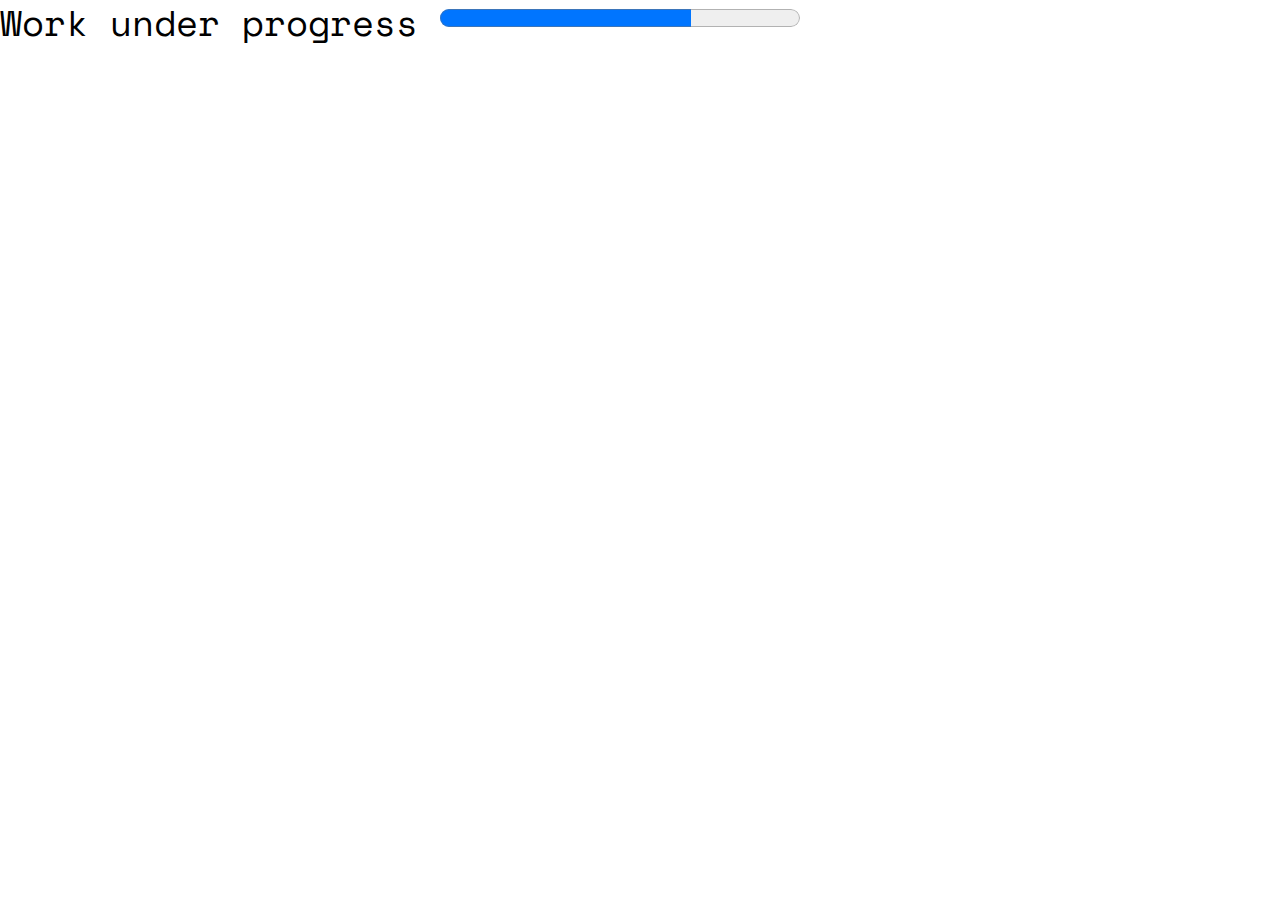
<file: houseprediction.html>
<!DOCTYPE html>
<html lang="en">
<head>
    <head>
        <meta charset="utf-8">
        <meta http-equiv="X-UA-Compatible" content="IE=edge">
        <title>Profile &mdash; Rao Bilal Ahmed Data Scientist</title>
        <meta name="viewport" content="width=device-width, initial-scale=1">
        <meta name="description" content="Rao Bilal Ahmed Experienced Data Scientist Trained and certified by IBM" />
        <meta name="keywords" content="Rao Bilal Ahmed, PortFolio, Data Science, DataScientsist, Data Engineer, Computer vison, Reserch, Exprience DataScientist, Entrylevel DataScientist, IBM, IBM DataScientist" />
        <meta name="Rao Bilal Ahmed" content="freehtml5.co" />
        <link rel="icon" type="image/png" href="./images/user-3.jpg">
    
          <!-- Facebook and Twitter integration -->
        <meta property="og:title" content="Rao Bilal Ahmed The DataScientist"/>
        <meta property="og:image" content="Rao Bilal Ahmed The DataScientist"/>
        <meta property="og:url" content="Rao Bilal Ahmed The DataScientist"/>
        <meta property="og:site_name" content="Rao Bilal Ahmed The DataScientist"/>
        <meta property="og:description" content="Rao Bilal Ahmed The DataScientist"/>
        <meta name="twitter:title" content="Rao Bilal Ahmed The DataScientist" />
        <meta name="twitter:image" content="Rao Bilal Ahmed The DataScientist" />
        <meta name="twitter:url" content="Rao Bilal Ahmed The DataScientist" />
        <meta name="twitter:card" content="Rao Bilal Ahmed The DataScientist" />
    
        <link href="https://fonts.googleapis.com/css?family=Space+Mono" rel="stylesheet">
        <link href="https://fonts.googleapis.com/css?family=Kaushan+Script" rel="stylesheet">
        
        <!-- Animate.css -->
        <link rel="stylesheet" href="css/animate.css">
        <!-- Icomoon Icon Fonts-->
        <link rel="stylesheet" href="css/icomoon.css">
        <!-- Bootstrap  -->
        <link rel="stylesheet" href="css/bootstrap.css">
    
        <!-- Theme style  -->
        <link rel="stylesheet" href="css/style.css">
    
        <!-- Modernizr JS -->
        <script src="js/modernizr-2.6.2.min.js"></script>
        <!-- FOR IE9 below -->
        <!--[if lt IE 9]>
        <script src="js/respond.min.js"></script>
        <![endif]-->
    
        </head>
</head>
<body>
    <h1>Work under progress <progress value="70" max="100"></progress></h1>
    
</body>
</html>
</file>
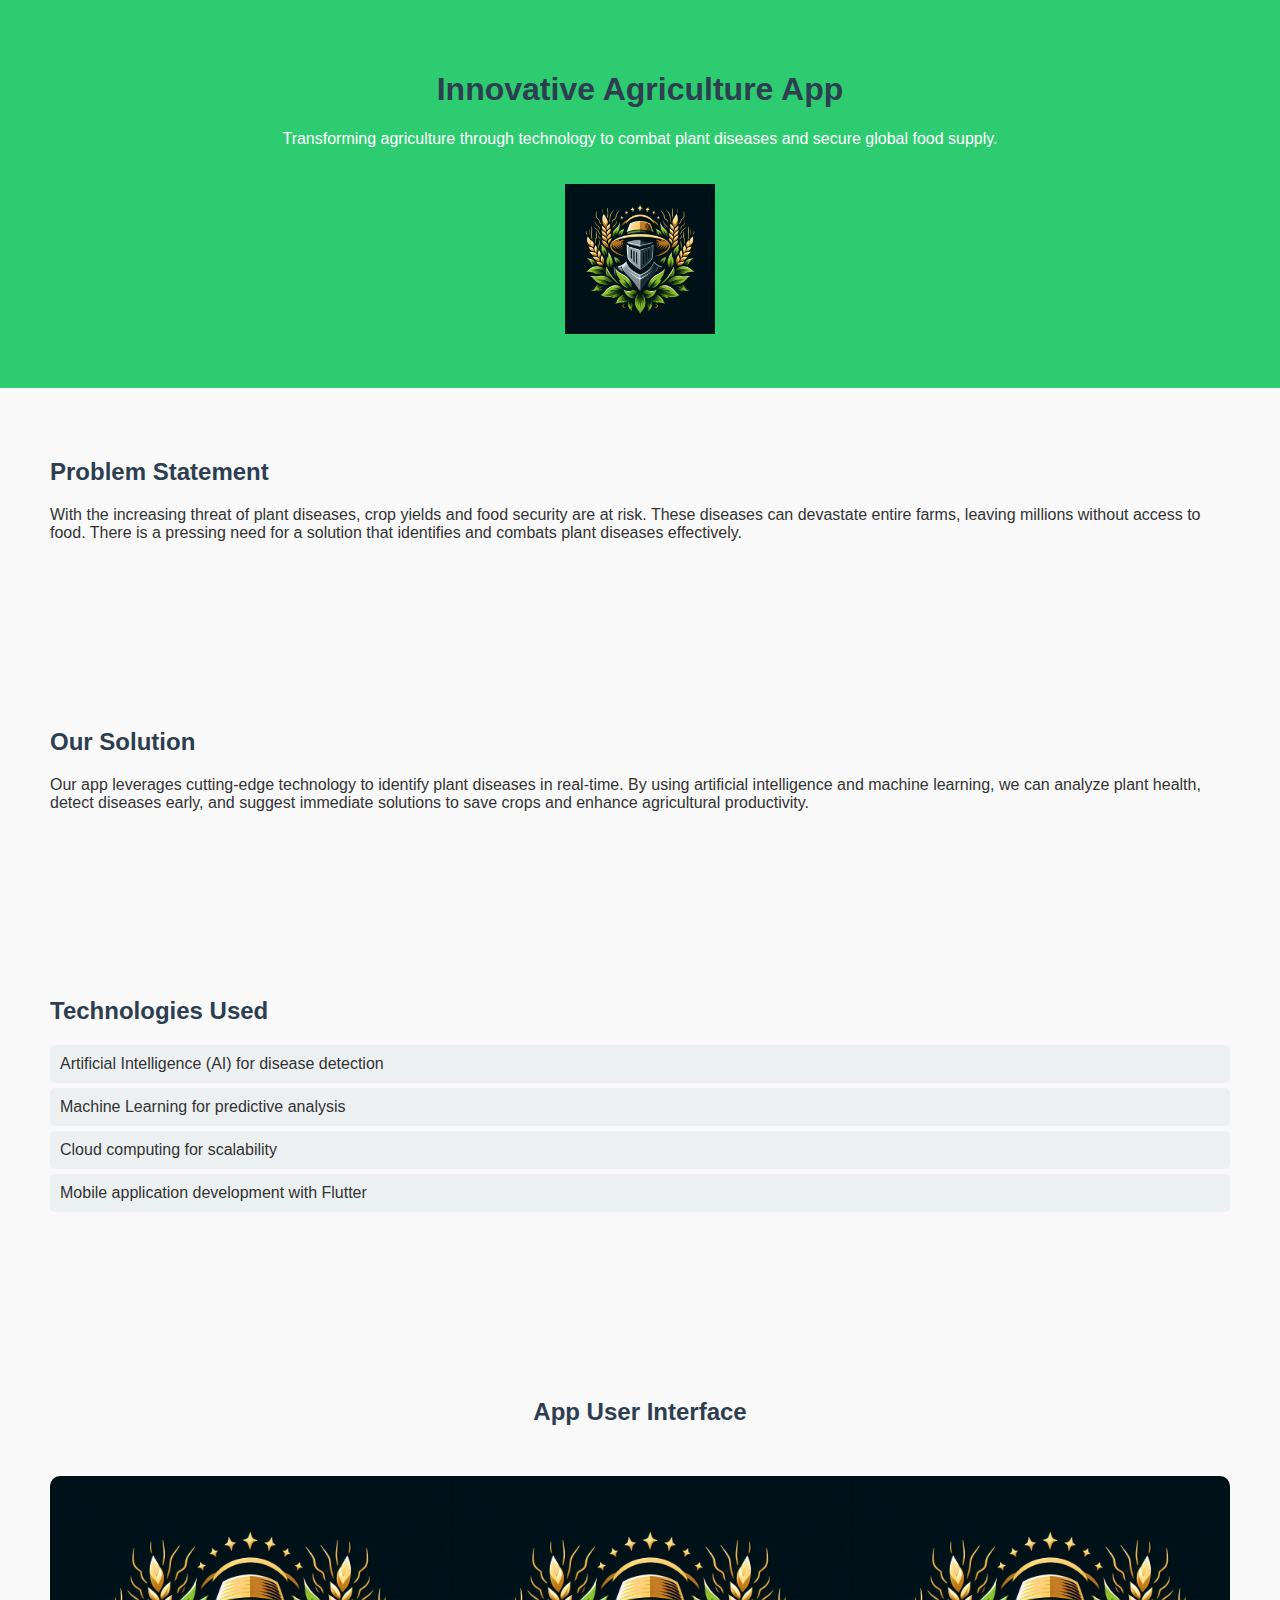
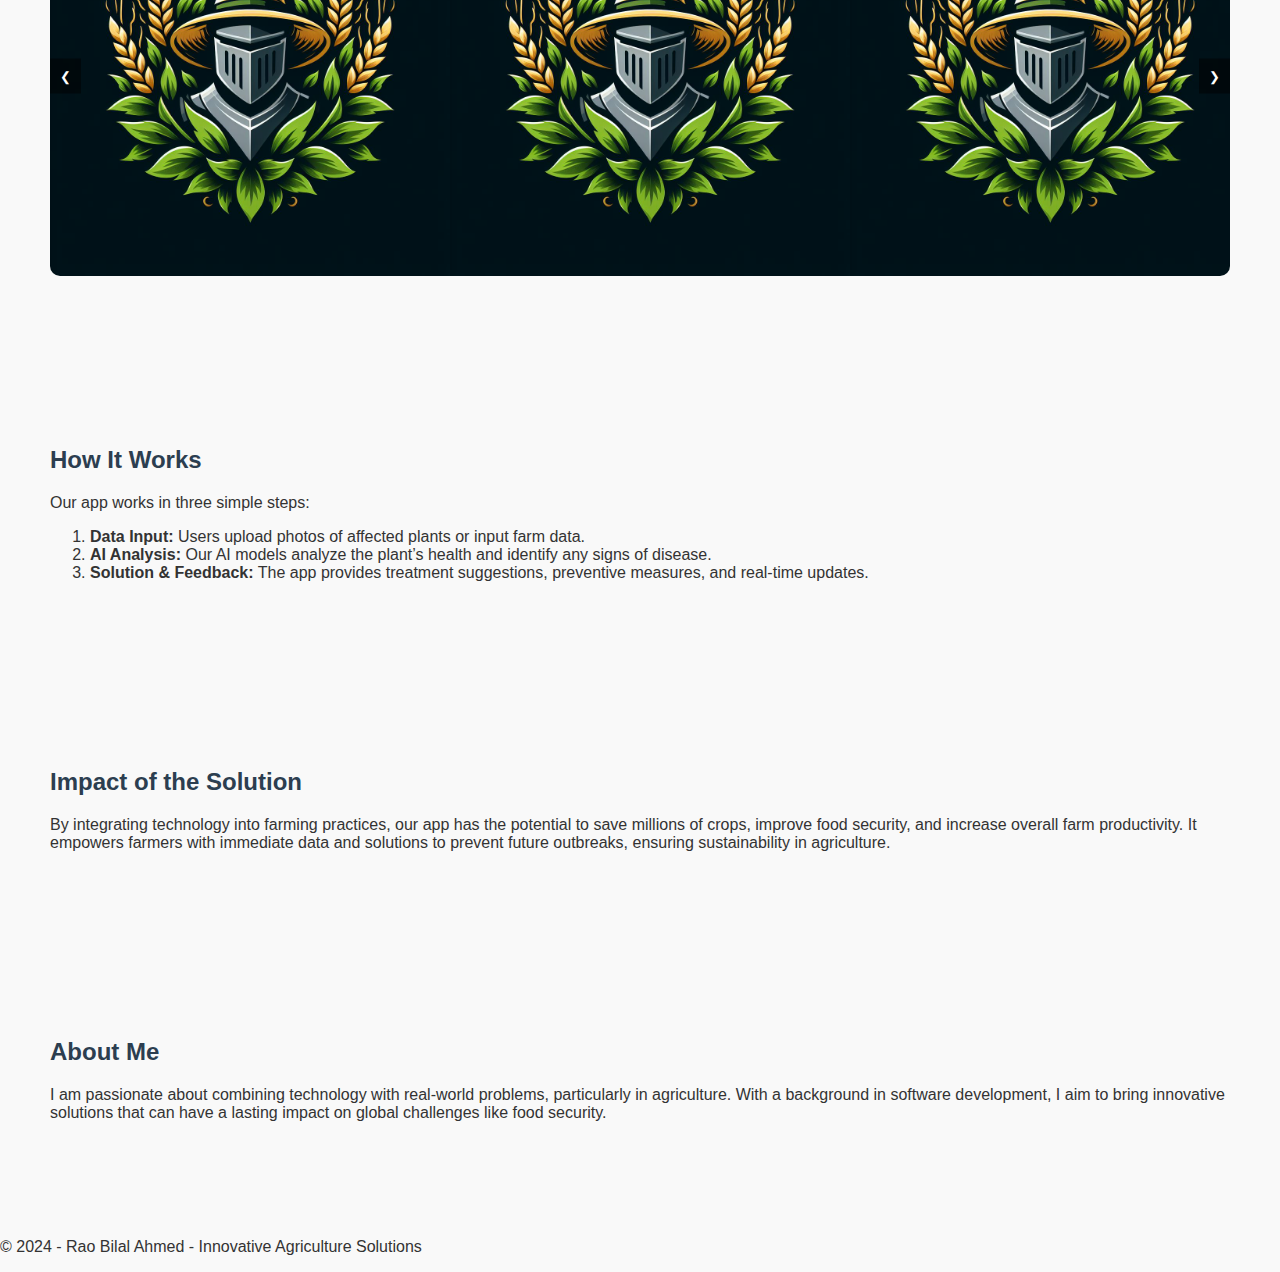
<file: Projects/Crop.html>
<!DOCTYPE html>
<html lang="en">
<head>
    <meta charset="UTF-8">
    <meta name="viewport" content="width=device-width, initial-scale=1.0">
    <title>Cropguard Pro</title>
    <style>
        body {
            font-family: Arial, sans-serif;
            margin: 0;
            padding: 0;
            background-color: #f9f9f9;
            color: #333;
            overflow-x: hidden;
        }
        header {
            background-color: #2ecc71;
            color: white;
            text-align: center;
            padding: 50px 0;
        }
        section {
            padding: 50px;
            max-width: 1200px;
            margin: 0 auto;
            animation: fadeIn 1.5s ease-in;
        }
        h1, h2, h3 {
            color: #2c3e50;
        }
        .intro, .problem, .solution, .technologies, .screenshots, .how-it-works, .impact, .about-me {
            margin-bottom: 50px;
        }
        .technologies ul {
            list-style-type: none;
            padding: 0;
        }
        .technologies ul li {
            background-color: #ecf0f1;
            padding: 10px;
            margin: 5px 0;
            border-radius: 5px;
            transition: background-color 0.3s;
        }
        .technologies ul li:hover {
            background-color: #bdc3c7;
        }
        .screenshots {
            text-align: center;
        }
        .slider {
            position: relative;
            width: 100%;
            height: 400px;
            overflow: hidden;
            margin-top: 50px;
            border-radius: 10px;
        }
        .slides {
            display: flex;
            transition: transform 0.5s ease-in-out;
            width: 100%;
            height: 100%;
        }
        .slides img {
            width: 100%;
            object-fit: cover;
            height: 100%;
        }
        .slider-nav {
            position: absolute;
            top: 50%;
            width: 100%;
            display: flex;
            justify-content: space-between;
            transform: translateY(-50%);
        }
        .prev, .next {
            background-color: rgba(0, 0, 0, 0.5);
            color: white;
            border: none;
            padding: 10px;
            cursor: pointer;
            transition: background-color 0.3s;
        }
        .prev:hover, .next:hover {
            background-color: rgba(0, 0, 0, 0.7);
        }
        .app-logo {
            width: 150px;
            margin-top: 20px;
            animation: fadeInDown 1s ease-out;
        }
        /* Keyframe Animations */
        @keyframes fadeIn {
            from { opacity: 0; }
            to { opacity: 1; }
        }
        @keyframes fadeInDown {
            from { opacity: 0; transform: translateY(-20px); }
            to { opacity: 1; transform: translateY(0); }
        }
        @keyframes fadeInUp {
            from { opacity: 0; transform: translateY(20px); }
            to { opacity: 1; transform: translateY(0); }
        }
        /* Responsive design */
        @media (max-width: 768px) {
            section {
                padding: 20px;
            }
            header {
                padding: 30px 0;
            }
            .slides img {
                height: auto;
            }
        }
    </style>
</head>
<body>

    <!-- Introduction Section -->
    <header>
        <h1>Innovative Agriculture App</h1>
        <p>Transforming agriculture through technology to combat plant diseases and secure global food supply.</p>
        <img class="app-logo" src="../images/Project2/cropguard.jpg" alt="App Logo">
    </header>

    <!-- Problem Statement Section -->
    <section class="problem">
        <h2>Problem Statement</h2>
        <p>With the increasing threat of plant diseases, crop yields and food security are at risk. These diseases can devastate entire farms, leaving millions without access to food. There is a pressing need for a solution that identifies and combats plant diseases effectively.</p>
    </section>

    <!-- Proposed Solution Section -->
    <section class="solution">
        <h2>Our Solution</h2>
        <p>Our app leverages cutting-edge technology to identify plant diseases in real-time. By using artificial intelligence and machine learning, we can analyze plant health, detect diseases early, and suggest immediate solutions to save crops and enhance agricultural productivity.</p>
    </section>

    <!-- Technologies Used Section -->
    <section class="technologies">
        <h2>Technologies Used</h2>
        <ul>
            <li>Artificial Intelligence (AI) for disease detection</li>
            <li>Machine Learning for predictive analysis</li>
            <li>Cloud computing for scalability</li>
            <li>Mobile application development with Flutter</li>
        </ul>
    </section>

    <!-- App Screenshots Section -->
    <section class="screenshots">
        <h2>App User Interface</h2>
        <div class="slider">
            <div class="slides">
                <img src="../images/Project2/cropguard.jpg" alt="Screenshot 1">
                <img src="../images/Project2/cropguard.jpg" alt="Screenshot 2">
                <img src="../images/Project2/cropguard.jpg" alt="Screenshot 3">
                <img src="../images/Project2/cropguard.jpg" alt="Screenshot 4">
                <img src="../images/Project2/cropguard.jpg" alt="Screenshot 5">
                <img src="../images/Project2/cropguard.jpg" alt="Screenshot 6">
                <img src="../images/Project2/cropguard.jpg" alt="Screenshot 7">
                <img src="../images/Project2/cropguard.jpg" alt="Screenshot 8">
                <img src="../images/Project2/cropguard.jpg" alt="Screenshot 9">
                <img src="../images/Project2/cropguard.jpg" alt="Screenshot 10">
            </div>
            <div class="slider-nav">
                <button class="prev" onclick="moveSlides(-1)">&#10094;</button>
                <button class="next" onclick="moveSlides(1)">&#10095;</button>
            </div>
        </div>
    </section>

    <!-- How It Works Section -->
    <section class="how-it-works">
        <h2>How It Works</h2>
        <p>Our app works in three simple steps:</p>
        <ol>
            <li><strong>Data Input:</strong> Users upload photos of affected plants or input farm data.</li>
            <li><strong>AI Analysis:</strong> Our AI models analyze the plant’s health and identify any signs of disease.</li>
            <li><strong>Solution & Feedback:</strong> The app provides treatment suggestions, preventive measures, and real-time updates.</li>
        </ol>
    </section>

    <!-- Impact Section -->
    <section class="impact">
        <h2>Impact of the Solution</h2>
        <p>By integrating technology into farming practices, our app has the potential to save millions of crops, improve food security, and increase overall farm productivity. It empowers farmers with immediate data and solutions to prevent future outbreaks, ensuring sustainability in agriculture.</p>
    </section>

    <!-- About Me Section -->
    <section class="about-me">
        <h2>About Me</h2>
        <p>I am passionate about combining technology with real-world problems, particularly in agriculture. With a background in software development, I aim to bring innovative solutions that can have a lasting impact on global challenges like food security.</p>
    </section>

    <!-- Footer -->
    <footer>
        <p>&copy; 2024 - Rao Bilal Ahmed - Innovative Agriculture Solutions</p>
    </footer>

    <script>
        let currentSlide = 0;

        function moveSlides(direction) {
            const slides = document.querySelector('.slides');
            const totalSlides = document.querySelectorAll('.slides img').length;
            currentSlide = (currentSlide + direction + totalSlides) % totalSlides;
            slides.style.transform = `translateX(-${currentSlide * 100}%)`;
        }
    </script>

</body>
</html>
</file>
<file: css/icomoon.css>
@font-face {
    font-family: 'icomoon';
    src:    url('fonts/icomoon.eot?1oniuf');
    src:    url('fonts/icomoon.eot?1oniuf#iefix') format('embedded-opentype'),
        url('fonts/icomoon.ttf?1oniuf') format('truetype'),
        url('fonts/icomoon.woff?1oniuf') format('woff'),
        url('fonts/icomoon.svg?1oniuf#icomoon') format('svg');
    font-weight: normal;
    font-style: normal;
}

[class^="icon-"], [class*=" icon-"] {
    /* use !important to prevent issues with browser extensions that change fonts */
    font-family: 'icomoon' !important;
    speak: none;
    font-style: normal;
    font-weight: normal;
    font-variant: normal;
    text-transform: none;
    line-height: 1;

    /* Better Font Rendering =========== */
    -webkit-font-smoothing: antialiased;
    -moz-osx-font-smoothing: grayscale;
}

.icon-mobile:before {
    content: "\e000";
}
.icon-laptop:before {
    content: "\e001";
}
.icon-desktop:before {
    content: "\e002";
}
.icon-tablet:before {
    content: "\e003";
}
.icon-phone:before {
    content: "\e004";
}
.icon-document:before {
    content: "\e005";
}
.icon-documents:before {
    content: "\e006";
}
.icon-search:before {
    content: "\e007";
}
.icon-clipboard:before {
    content: "\e008";
}
.icon-newspaper:before {
    content: "\e009";
}
.icon-notebook:before {
    content: "\e00a";
}
.icon-book-open:before {
    content: "\e00b";
}
.icon-browser:before {
    content: "\e00c";
}
.icon-calendar:before {
    content: "\e00d";
}
.icon-presentation:before {
    content: "\e00e";
}
.icon-picture:before {
    content: "\e00f";
}
.icon-pictures:before {
    content: "\e010";
}
.icon-video:before {
    content: "\e011";
}
.icon-camera:before {
    content: "\e012";
}
.icon-printer:before {
    content: "\e013";
}
.icon-toolbox:before {
    content: "\e014";
}
.icon-briefcase:before {
    content: "\e015";
}
.icon-wallet:before {
    content: "\e016";
}
.icon-gift:before {
    content: "\e017";
}
.icon-bargraph:before {
    content: "\e018";
}
.icon-grid:before {
    content: "\e019";
}
.icon-expand:before {
    content: "\e01a";
}
.icon-focus:before {
    content: "\e01b";
}
.icon-edit:before {
    content: "\e01c";
}
.icon-adjustments:before {
    content: "\e01d";
}
.icon-ribbon:before {
    content: "\e01e";
}
.icon-hourglass:before {
    content: "\e01f";
}
.icon-lock:before {
    content: "\e020";
}
.icon-megaphone:before {
    content: "\e021";
}
.icon-shield:before {
    content: "\e022";
}
.icon-trophy:before {
    content: "\e023";
}
.icon-flag:before {
    content: "\e024";
}
.icon-map:before {
    content: "\e025";
}
.icon-puzzle:before {
    content: "\e026";
}
.icon-basket:before {
    content: "\e027";
}
.icon-envelope:before {
    content: "\e028";
}
.icon-streetsign:before {
    content: "\e029";
}
.icon-telescope:before {
    content: "\e02a";
}
.icon-gears:before {
    content: "\e02b";
}
.icon-key:before {
    content: "\e02c";
}
.icon-paperclip:before {
    content: "\e02d";
}
.icon-attachment:before {
    content: "\e02e";
}
.icon-pricetags:before {
    content: "\e02f";
}
.icon-lightbulb:before {
    content: "\e030";
}
.icon-layers:before {
    content: "\e031";
}
.icon-pencil:before {
    content: "\e032";
}
.icon-tools:before {
    content: "\e033";
}
.icon-tools-2:before {
    content: "\e034";
}
.icon-scissors:before {
    content: "\e035";
}
.icon-paintbrush:before {
    content: "\e036";
}
.icon-magnifying-glass:before {
    content: "\e037";
}
.icon-circle-compass:before {
    content: "\e038";
}
.icon-linegraph:before {
    content: "\e039";
}
.icon-mic:before {
    content: "\e03a";
}
.icon-strategy:before {
    content: "\e03b";
}
.icon-beaker:before {
    content: "\e03c";
}
.icon-caution:before {
    content: "\e03d";
}
.icon-recycle:before {
    content: "\e03e";
}
.icon-anchor:before {
    content: "\e03f";
}
.icon-profile-male:before {
    content: "\e040";
}
.icon-profile-female:before {
    content: "\e041";
}
.icon-bike:before {
    content: "\e042";
}
.icon-wine:before {
    content: "\e043";
}
.icon-hotairballoon:before {
    content: "\e044";
}
.icon-globe:before {
    content: "\e045";
}
.icon-genius:before {
    content: "\e046";
}
.icon-map-pin:before {
    content: "\e047";
}
.icon-dial:before {
    content: "\e048";
}
.icon-chat:before {
    content: "\e049";
}
.icon-heart:before {
    content: "\e04a";
}
.icon-cloud:before {
    content: "\e04b";
}
.icon-upload:before {
    content: "\e04c";
}
.icon-download:before {
    content: "\e04d";
}
.icon-target:before {
    content: "\e04e";
}
.icon-hazardous:before {
    content: "\e04f";
}
.icon-piechart:before {
    content: "\e050";
}
.icon-speedometer:before {
    content: "\e051";
}
.icon-global:before {
    content: "\e052";
}
.icon-compass:before {
    content: "\e053";
}
.icon-lifesaver:before {
    content: "\e054";
}
.icon-clock:before {
    content: "\e055";
}
.icon-aperture:before {
    content: "\e056";
}
.icon-quote:before {
    content: "\e057";
}
.icon-scope:before {
    content: "\e058";
}
.icon-alarmclock:before {
    content: "\e059";
}
.icon-refresh:before {
    content: "\e05a";
}
.icon-happy:before {
    content: "\e05b";
}
.icon-sad:before {
    content: "\e05c";
}
.icon-facebook:before {
    content: "\e05d";
}
.icon-twitter:before {
    content: "\e05e";
}
.icon-googleplus:before {
    content: "\e05f";
}
.icon-rss:before {
    content: "\e060";
}
.icon-tumblr:before {
    content: "\e061";
}
.icon-linkedin:before {
    content: "\e062";
}
.icon-dribbble:before {
    content: "\e063";
}
.icon-box2:before {
    content: "\ea82";
}
.icon-write:before {
    content: "\ea83";
}
.icon-clock2:before {
    content: "\ea84";
}
.icon-reply2:before {
    content: "\ea85";
}
.icon-reply-all2:before {
    content: "\ea86";
}
.icon-forward2:before {
    content: "\ea87";
}
.icon-flag2:before {
    content: "\ea88";
}
.icon-search2:before {
    content: "\ea89";
}
.icon-trash2:before {
    content: "\ea8a";
}
.icon-envelope2:before {
    content: "\ea8b";
}
.icon-bubble:before {
    content: "\ea8c";
}
.icon-bubbles:before {
    content: "\ea8d";
}
.icon-user2:before {
    content: "\ea8e";
}
.icon-users2:before {
    content: "\ea8f";
}
.icon-cloud2:before {
    content: "\ea90";
}
.icon-download2:before {
    content: "\ea91";
}
.icon-upload2:before {
    content: "\ea92";
}
.icon-rain:before {
    content: "\ea93";
}
.icon-sun:before {
    content: "\ea94";
}
.icon-moon2:before {
    content: "\ea95";
}
.icon-bell2:before {
    content: "\ea96";
}
.icon-folder2:before {
    content: "\ea97";
}
.icon-pin2:before {
    content: "\ea98";
}
.icon-sound2:before {
    content: "\ea99";
}
.icon-microphone:before {
    content: "\ea9a";
}
.icon-camera2:before {
    content: "\ea9b";
}
.icon-image2:before {
    content: "\ea9c";
}
.icon-cog2:before {
    content: "\ea9d";
}
.icon-calendar2:before {
    content: "\ea9e";
}
.icon-book2:before {
    content: "\ea9f";
}
.icon-map-marker:before {
    content: "\eaa0";
}
.icon-store:before {
    content: "\eaa1";
}
.icon-support:before {
    content: "\eaa2";
}
.icon-tag2:before {
    content: "\eaa3";
}
.icon-heart2:before {
    content: "\eaa4";
}
.icon-video-camera:before {
    content: "\eaa5";
}
.icon-trophy2:before {
    content: "\eaa6";
}
.icon-cart:before {
    content: "\eaa7";
}
.icon-eye2:before {
    content: "\eaa8";
}
.icon-cancel:before {
    content: "\eaa9";
}
.icon-chart:before {
    content: "\eaaa";
}
.icon-target2:before {
    content: "\eaab";
}
.icon-printer2:before {
    content: "\eaac";
}
.icon-location2:before {
    content: "\eaad";
}
.icon-bookmark2:before {
    content: "\eaae";
}
.icon-monitor:before {
    content: "\eaaf";
}
.icon-cross2:before {
    content: "\eab0";
}
.icon-plus2:before {
    content: "\eab1";
}
.icon-left:before {
    content: "\eab2";
}
.icon-up:before {
    content: "\eab3";
}
.icon-browser2:before {
    content: "\eab4";
}
.icon-windows:before {
    content: "\eab5";
}
.icon-switch2:before {
    content: "\eab6";
}
.icon-dashboard:before {
    content: "\eab7";
}
.icon-play:before {
    content: "\eab8";
}
.icon-fast-forward:before {
    content: "\eab9";
}
.icon-next:before {
    content: "\eaba";
}
.icon-refresh2:before {
    content: "\eabb";
}
.icon-film:before {
    content: "\eabc";
}
.icon-home2:before {
    content: "\eabd";
}
.icon-add-to-list:before {
    content: "\e901";
}
.icon-classic-computer:before {
    content: "\e902";
}
.icon-controller-fast-backward:before {
    content: "\e903";
}
.icon-creative-commons-attribution:before {
    content: "\e904";
}
.icon-creative-commons-noderivs:before {
    content: "\e905";
}
.icon-creative-commons-noncommercial-eu:before {
    content: "\e906";
}
.icon-creative-commons-noncommercial-us:before {
    content: "\e907";
}
.icon-creative-commons-public-domain:before {
    content: "\e908";
}
.icon-creative-commons-remix:before {
    content: "\e909";
}
.icon-creative-commons-share:before {
    content: "\e90a";
}
.icon-creative-commons-sharealike:before {
    content: "\e90b";
}
.icon-creative-commons:before {
    content: "\e90c";
}
.icon-document-landscape:before {
    content: "\e90d";
}
.icon-remove-user:before {
    content: "\e90e";
}
.icon-warning:before {
    content: "\e90f";
}
.icon-arrow-bold-down:before {
    content: "\e910";
}
.icon-arrow-bold-left:before {
    content: "\e911";
}
.icon-arrow-bold-right:before {
    content: "\e912";
}
.icon-arrow-bold-up:before {
    content: "\e913";
}
.icon-arrow-down:before {
    content: "\e914";
}
.icon-arrow-left:before {
    content: "\e915";
}
.icon-arrow-long-down:before {
    content: "\e916";
}
.icon-arrow-long-left:before {
    content: "\e917";
}
.icon-arrow-long-right:before {
    content: "\e918";
}
.icon-arrow-long-up:before {
    content: "\e919";
}
.icon-arrow-right:before {
    content: "\e91a";
}
.icon-arrow-up:before {
    content: "\e91b";
}
.icon-arrow-with-circle-down:before {
    content: "\e91c";
}
.icon-arrow-with-circle-left:before {
    content: "\e91d";
}
.icon-arrow-with-circle-right:before {
    content: "\e91e";
}
.icon-arrow-with-circle-up:before {
    content: "\e91f";
}
.icon-bookmark:before {
    content: "\e920";
}
.icon-bookmarks:before {
    content: "\e921";
}
.icon-chevron-down:before {
    content: "\e922";
}
.icon-chevron-left:before {
    content: "\e923";
}
.icon-chevron-right:before {
    content: "\e924";
}
.icon-chevron-small-down:before {
    content: "\e925";
}
.icon-chevron-small-left:before {
    content: "\e926";
}
.icon-chevron-small-right:before {
    content: "\e927";
}
.icon-chevron-small-up:before {
    content: "\e928";
}
.icon-chevron-thin-down:before {
    content: "\e929";
}
.icon-chevron-thin-left:before {
    content: "\e92a";
}
.icon-chevron-thin-right:before {
    content: "\e92b";
}
.icon-chevron-thin-up:before {
    content: "\e92c";
}
.icon-chevron-up:before {
    content: "\e92d";
}
.icon-chevron-with-circle-down:before {
    content: "\e92e";
}
.icon-chevron-with-circle-left:before {
    content: "\e92f";
}
.icon-chevron-with-circle-right:before {
    content: "\e930";
}
.icon-chevron-with-circle-up:before {
    content: "\e931";
}
.icon-cloud3:before {
    content: "\e932";
}
.icon-controller-fast-forward:before {
    content: "\e933";
}
.icon-controller-jump-to-start:before {
    content: "\e934";
}
.icon-controller-next:before {
    content: "\e935";
}
.icon-controller-paus:before {
    content: "\e936";
}
.icon-controller-play:before {
    content: "\e937";
}
.icon-controller-record:before {
    content: "\e938";
}
.icon-controller-stop:before {
    content: "\e939";
}
.icon-controller-volume:before {
    content: "\e93a";
}
.icon-dot-single:before {
    content: "\e93b";
}
.icon-dots-three-horizontal:before {
    content: "\e93c";
}
.icon-dots-three-vertical:before {
    content: "\e93d";
}
.icon-dots-two-horizontal:before {
    content: "\e93e";
}
.icon-dots-two-vertical:before {
    content: "\e93f";
}
.icon-download3:before {
    content: "\e940";
}
.icon-emoji-flirt:before {
    content: "\e941";
}
.icon-flow-branch:before {
    content: "\e942";
}
.icon-flow-cascade:before {
    content: "\e943";
}
.icon-flow-line:before {
    content: "\e944";
}
.icon-flow-parallel:before {
    content: "\e945";
}
.icon-flow-tree:before {
    content: "\e946";
}
.icon-install:before {
    content: "\e947";
}
.icon-layers2:before {
    content: "\e948";
}
.icon-open-book:before {
    content: "\e949";
}
.icon-resize-100:before {
    content: "\e94a";
}
.icon-resize-full-screen:before {
    content: "\e94b";
}
.icon-save:before {
    content: "\e94c";
}
.icon-select-arrows:before {
    content: "\e94d";
}
.icon-sound-mute:before {
    content: "\e94e";
}
.icon-sound:before {
    content: "\e94f";
}
.icon-trash:before {
    content: "\e950";
}
.icon-triangle-down:before {
    content: "\e951";
}
.icon-triangle-left:before {
    content: "\e952";
}
.icon-triangle-right:before {
    content: "\e953";
}
.icon-triangle-up:before {
    content: "\e954";
}
.icon-uninstall:before {
    content: "\e955";
}
.icon-upload-to-cloud:before {
    content: "\e956";
}
.icon-upload3:before {
    content: "\e957";
}
.icon-add-user:before {
    content: "\e958";
}
.icon-address:before {
    content: "\e959";
}
.icon-adjust:before {
    content: "\e95a";
}
.icon-air:before {
    content: "\e95b";
}
.icon-aircraft-landing:before {
    content: "\e95c";
}
.icon-aircraft-take-off:before {
    content: "\e95d";
}
.icon-aircraft:before {
    content: "\e95e";
}
.icon-align-bottom:before {
    content: "\e95f";
}
.icon-align-horizontal-middle:before {
    content: "\e960";
}
.icon-align-left:before {
    content: "\e961";
}
.icon-align-right:before {
    content: "\e962";
}
.icon-align-top:before {
    content: "\e963";
}
.icon-align-vertical-middle:before {
    content: "\e964";
}
.icon-archive:before {
    content: "\e965";
}
.icon-area-graph:before {
    content: "\e966";
}
.icon-attachment2:before {
    content: "\e967";
}
.icon-awareness-ribbon:before {
    content: "\e968";
}
.icon-back-in-time:before {
    content: "\e969";
}
.icon-back:before {
    content: "\e96a";
}
.icon-bar-graph:before {
    content: "\e96b";
}
.icon-battery:before {
    content: "\e96c";
}
.icon-beamed-note:before {
    content: "\e96d";
}
.icon-bell:before {
    content: "\e96e";
}
.icon-blackboard:before {
    content: "\e96f";
}
.icon-block:before {
    content: "\e970";
}
.icon-book:before {
    content: "\e971";
}
.icon-bowl:before {
    content: "\e972";
}
.icon-box:before {
    content: "\e973";
}
.icon-briefcase2:before {
    content: "\e974";
}
.icon-browser3:before {
    content: "\e975";
}
.icon-brush:before {
    content: "\e976";
}
.icon-bucket:before {
    content: "\e977";
}
.icon-cake:before {
    content: "\e978";
}
.icon-calculator:before {
    content: "\e979";
}
.icon-calendar3:before {
    content: "\e97a";
}
.icon-camera3:before {
    content: "\e97b";
}
.icon-ccw:before {
    content: "\e97c";
}
.icon-chat2:before {
    content: "\e97d";
}
.icon-check:before {
    content: "\e97e";
}
.icon-circle-with-cross:before {
    content: "\e97f";
}
.icon-circle-with-minus:before {
    content: "\e980";
}
.icon-circle-with-plus:before {
    content: "\e981";
}
.icon-circle:before {
    content: "\e982";
}
.icon-circular-graph:before {
    content: "\e983";
}
.icon-clapperboard:before {
    content: "\e984";
}
.icon-clipboard2:before {
    content: "\e985";
}
.icon-clock3:before {
    content: "\e986";
}
.icon-code:before {
    content: "\e987";
}
.icon-cog:before {
    content: "\e988";
}
.icon-colours:before {
    content: "\e989";
}
.icon-compass2:before {
    content: "\e98a";
}
.icon-copy:before {
    content: "\e98b";
}
.icon-credit-card:before {
    content: "\e98c";
}
.icon-credit:before {
    content: "\e98d";
}
.icon-cross:before {
    content: "\e98e";
}
.icon-cup:before {
    content: "\e98f";
}
.icon-cw:before {
    content: "\e990";
}
.icon-cycle:before {
    content: "\e991";
}
.icon-database:before {
    content: "\e992";
}
.icon-dial-pad:before {
    content: "\e993";
}
.icon-direction:before {
    content: "\e994";
}
.icon-document2:before {
    content: "\e995";
}
.icon-documents2:before {
    content: "\e996";
}
.icon-drink:before {
    content: "\e997";
}
.icon-drive:before {
    content: "\e998";
}
.icon-drop:before {
    content: "\e999";
}
.icon-edit2:before {
    content: "\e99a";
}
.icon-email:before {
    content: "\e99b";
}
.icon-emoji-happy:before {
    content: "\e99c";
}
.icon-emoji-neutral:before {
    content: "\e99d";
}
.icon-emoji-sad:before {
    content: "\e99e";
}
.icon-erase:before {
    content: "\e99f";
}
.icon-eraser:before {
    content: "\e9a0";
}
.icon-export:before {
    content: "\e9a1";
}
.icon-eye:before {
    content: "\e9a2";
}
.icon-feather:before {
    content: "\e9a3";
}
.icon-flag3:before {
    content: "\e9a4";
}
.icon-flash:before {
    content: "\e9a5";
}
.icon-flashlight:before {
    content: "\e9a6";
}
.icon-flat-brush:before {
    content: "\e9a7";
}
.icon-folder-images:before {
    content: "\e9a8";
}
.icon-folder-music:before {
    content: "\e9a9";
}
.icon-folder-video:before {
    content: "\e9aa";
}
.icon-folder:before {
    content: "\e9ab";
}
.icon-forward:before {
    content: "\e9ac";
}
.icon-funnel:before {
    content: "\e9ad";
}
.icon-game-controller:before {
    content: "\e9ae";
}
.icon-gauge:before {
    content: "\e9af";
}
.icon-globe2:before {
    content: "\e9b0";
}
.icon-graduation-cap:before {
    content: "\e9b1";
}
.icon-grid2:before {
    content: "\e9b2";
}
.icon-hair-cross:before {
    content: "\e9b3";
}
.icon-hand:before {
    content: "\e9b4";
}
.icon-heart-outlined:before {
    content: "\e9b5";
}
.icon-heart3:before {
    content: "\e9b6";
}
.icon-help-with-circle:before {
    content: "\e9b7";
}
.icon-help:before {
    content: "\e9b8";
}
.icon-home:before {
    content: "\e9b9";
}
.icon-hour-glass:before {
    content: "\e9ba";
}
.icon-image-inverted:before {
    content: "\e9bb";
}
.icon-image:before {
    content: "\e9bc";
}
.icon-images:before {
    content: "\e9bd";
}
.icon-inbox:before {
    content: "\e9be";
}
.icon-infinity:before {
    content: "\e9bf";
}
.icon-info-with-circle:before {
    content: "\e9c0";
}
.icon-info:before {
    content: "\e9c1";
}
.icon-key2:before {
    content: "\e9c2";
}
.icon-keyboard:before {
    content: "\e9c3";
}
.icon-lab-flask:before {
    content: "\e9c4";
}
.icon-landline:before {
    content: "\e9c5";
}
.icon-language:before {
    content: "\e9c6";
}
.icon-laptop2:before {
    content: "\e9c7";
}
.icon-leaf:before {
    content: "\e9c8";
}
.icon-level-down:before {
    content: "\e9c9";
}
.icon-level-up:before {
    content: "\e9ca";
}
.icon-lifebuoy:before {
    content: "\e9cb";
}
.icon-light-bulb:before {
    content: "\e9cc";
}
.icon-light-down:before {
    content: "\e9cd";
}
.icon-light-up:before {
    content: "\e9ce";
}
.icon-line-graph:before {
    content: "\e9cf";
}
.icon-link:before {
    content: "\e9d0";
}
.icon-list:before {
    content: "\e9d1";
}
.icon-location-pin:before {
    content: "\e9d2";
}
.icon-location:before {
    content: "\e9d3";
}
.icon-lock-open:before {
    content: "\e9d4";
}
.icon-lock2:before {
    content: "\e9d5";
}
.icon-log-out:before {
    content: "\e9d6";
}
.icon-login:before {
    content: "\e9d7";
}
.icon-loop:before {
    content: "\e9d8";
}
.icon-magnet:before {
    content: "\e9d9";
}
.icon-magnifying-glass2:before {
    content: "\e9da";
}
.icon-mail:before {
    content: "\e9db";
}
.icon-man:before {
    content: "\e9dc";
}
.icon-map2:before {
    content: "\e9dd";
}
.icon-mask:before {
    content: "\e9de";
}
.icon-medal:before {
    content: "\e9df";
}
.icon-megaphone2:before {
    content: "\e9e0";
}
.icon-menu:before {
    content: "\e9e1";
}
.icon-message:before {
    content: "\e9e2";
}
.icon-mic2:before {
    content: "\e9e3";
}
.icon-minus:before {
    content: "\e9e4";
}
.icon-mobile2:before {
    content: "\e9e5";
}
.icon-modern-mic:before {
    content: "\e9e6";
}
.icon-moon:before {
    content: "\e9e7";
}
.icon-mouse:before {
    content: "\e9e8";
}
.icon-music:before {
    content: "\e9e9";
}
.icon-network:before {
    content: "\e9ea";
}
.icon-new-message:before {
    content: "\e9eb";
}
.icon-new:before {
    content: "\e9ec";
}
.icon-news:before {
    content: "\e9ed";
}
.icon-note:before {
    content: "\e9ee";
}
.icon-notification:before {
    content: "\e9ef";
}
.icon-old-mobile:before {
    content: "\e9f0";
}
.icon-old-phone:before {
    content: "\e9f1";
}
.icon-palette:before {
    content: "\e9f2";
}
.icon-paper-plane:before {
    content: "\e9f3";
}
.icon-pencil2:before {
    content: "\e9f4";
}
.icon-phone2:before {
    content: "\e9f5";
}
.icon-pie-chart:before {
    content: "\e9f6";
}
.icon-pin:before {
    content: "\e9f7";
}
.icon-plus:before {
    content: "\e9f8";
}
.icon-popup:before {
    content: "\e9f9";
}
.icon-power-plug:before {
    content: "\e9fa";
}
.icon-price-ribbon:before {
    content: "\e9fb";
}
.icon-price-tag:before {
    content: "\e9fc";
}
.icon-print:before {
    content: "\e9fd";
}
.icon-progress-empty:before {
    content: "\e9fe";
}
.icon-progress-full:before {
    content: "\e9ff";
}
.icon-progress-one:before {
    content: "\ea00";
}
.icon-progress-two:before {
    content: "\ea01";
}
.icon-publish:before {
    content: "\ea02";
}
.icon-quote2:before {
    content: "\ea03";
}
.icon-radio:before {
    content: "\ea04";
}
.icon-reply-all:before {
    content: "\ea05";
}
.icon-reply:before {
    content: "\ea06";
}
.icon-retweet:before {
    content: "\ea07";
}
.icon-rocket:before {
    content: "\ea08";
}
.icon-round-brush:before {
    content: "\ea09";
}
.icon-rss2:before {
    content: "\ea0a";
}
.icon-ruler:before {
    content: "\ea0b";
}
.icon-scissors2:before {
    content: "\ea0c";
}
.icon-share-alternitive:before {
    content: "\ea0d";
}
.icon-share:before {
    content: "\ea0e";
}
.icon-shareable:before {
    content: "\ea0f";
}
.icon-shield2:before {
    content: "\ea10";
}
.icon-shop:before {
    content: "\ea11";
}
.icon-shopping-bag:before {
    content: "\ea12";
}
.icon-shopping-basket:before {
    content: "\ea13";
}
.icon-shopping-cart:before {
    content: "\ea14";
}
.icon-shuffle:before {
    content: "\ea15";
}
.icon-signal:before {
    content: "\ea16";
}
.icon-sound-mix:before {
    content: "\ea17";
}
.icon-sports-club:before {
    content: "\ea18";
}
.icon-spreadsheet:before {
    content: "\ea19";
}
.icon-squared-cross:before {
    content: "\ea1a";
}
.icon-squared-minus:before {
    content: "\ea1b";
}
.icon-squared-plus:before {
    content: "\ea1c";
}
.icon-star-outlined:before {
    content: "\ea1d";
}
.icon-star:before {
    content: "\ea1e";
}
.icon-stopwatch:before {
    content: "\ea1f";
}
.icon-suitcase:before {
    content: "\ea20";
}
.icon-swap:before {
    content: "\ea21";
}
.icon-sweden:before {
    content: "\ea22";
}
.icon-switch:before {
    content: "\ea23";
}
.icon-tablet2:before {
    content: "\ea24";
}
.icon-tag:before {
    content: "\ea25";
}
.icon-text-document-inverted:before {
    content: "\ea26";
}
.icon-text-document:before {
    content: "\ea27";
}
.icon-text:before {
    content: "\ea28";
}
.icon-thermometer:before {
    content: "\ea29";
}
.icon-thumbs-down:before {
    content: "\ea2a";
}
.icon-thumbs-up:before {
    content: "\ea2b";
}
.icon-thunder-cloud:before {
    content: "\ea2c";
}
.icon-ticket:before {
    content: "\ea2d";
}
.icon-time-slot:before {
    content: "\ea2e";
}
.icon-tools2:before {
    content: "\ea2f";
}
.icon-traffic-cone:before {
    content: "\ea30";
}
.icon-tree:before {
    content: "\ea31";
}
.icon-trophy3:before {
    content: "\ea32";
}
.icon-tv:before {
    content: "\ea33";
}
.icon-typing:before {
    content: "\ea34";
}
.icon-unread:before {
    content: "\ea35";
}
.icon-untag:before {
    content: "\ea36";
}
.icon-user:before {
    content: "\ea37";
}
.icon-users:before {
    content: "\ea38";
}
.icon-v-card:before {
    content: "\ea39";
}
.icon-video2:before {
    content: "\ea3a";
}
.icon-vinyl:before {
    content: "\ea3b";
}
.icon-voicemail:before {
    content: "\ea3c";
}
.icon-wallet2:before {
    content: "\ea3d";
}
.icon-water:before {
    content: "\ea3e";
}
.icon-500px-with-circle:before {
    content: "\ea3f";
}
.icon-500px:before {
    content: "\ea40";
}
.icon-basecamp:before {
    content: "\ea41";
}
.icon-behance:before {
    content: "\ea42";
}
.icon-creative-cloud:before {
    content: "\ea43";
}
.icon-dropbox:before {
    content: "\ea44";
}
.icon-evernote:before {
    content: "\ea45";
}
.icon-flattr:before {
    content: "\ea46";
}
.icon-foursquare:before {
    content: "\ea47";
}
.icon-google-drive:before {
    content: "\ea48";
}
.icon-google-hangouts:before {
    content: "\ea49";
}
.icon-grooveshark:before {
    content: "\ea4a";
}
.icon-icloud:before {
    content: "\ea4b";
}
.icon-mixi:before {
    content: "\ea4c";
}
.icon-onedrive:before {
    content: "\ea4d";
}
.icon-paypal:before {
    content: "\ea4e";
}
.icon-picasa:before {
    content: "\ea4f";
}
.icon-qq:before {
    content: "\ea50";
}
.icon-rdio-with-circle:before {
    content: "\ea51";
}
.icon-renren:before {
    content: "\ea52";
}
.icon-scribd:before {
    content: "\ea53";
}
.icon-sina-weibo:before {
    content: "\ea54";
}
.icon-skype-with-circle:before {
    content: "\ea55";
}
.icon-skype:before {
    content: "\ea56";
}
.icon-slideshare:before {
    content: "\ea57";
}
.icon-smashing:before {
    content: "\ea58";
}
.icon-soundcloud:before {
    content: "\ea59";
}
.icon-spotify-with-circle:before {
    content: "\ea5a";
}
.icon-spotify:before {
    content: "\ea5b";
}
.icon-swarm:before {
    content: "\ea5c";
}
.icon-vine-with-circle:before {
    content: "\ea5d";
}
.icon-vine:before {
    content: "\ea5e";
}
.icon-vk-alternitive:before {
    content: "\ea5f";
}
.icon-vk-with-circle:before {
    content: "\ea60";
}
.icon-vk:before {
    content: "\ea61";
}
.icon-xing-with-circle:before {
    content: "\ea62";
}
.icon-xing:before {
    content: "\ea63";
}
.icon-yelp:before {
    content: "\ea64";
}
.icon-dribbble-with-circle:before {
    content: "\ea65";
}
.icon-dribbble2:before {
    content: "\ea66";
}
.icon-facebook-with-circle:before {
    content: "\ea67";
}
.icon-facebook2:before {
    content: "\ea68";
}
.icon-flickr-with-circle:before {
    content: "\ea69";
}
.icon-flickr:before {
    content: "\ea6a";
}
.icon-github-with-circle:before {
    content: "\ea6b";
}
.icon-github:before {
    content: "\ea6c";
}
.icon-google-with-circle:before {
    content: "\ea6d";
}
.icon-google:before {
    content: "\ea6e";
}
.icon-instagram-with-circle:before {
    content: "\ea6f";
}
.icon-instagram:before {
    content: "\ea70";
}
.icon-lastfm-with-circle:before {
    content: "\ea71";
}
.icon-lastfm:before {
    content: "\ea72";
}
.icon-linkedin-with-circle:before {
    content: "\ea73";
}
.icon-linkedin2:before {
    content: "\ea74";
}
.icon-pinterest-with-circle:before {
    content: "\ea75";
}
.icon-pinterest:before {
    content: "\ea76";
}
.icon-rdio:before {
    content: "\ea77";
}
.icon-stumbleupon-with-circle:before {
    content: "\ea78";
}
.icon-stumbleupon:before {
    content: "\ea79";
}
.icon-tumblr-with-circle:before {
    content: "\ea7a";
}
.icon-tumblr2:before {
    content: "\ea7b";
}
.icon-twitter-with-circle:before {
    content: "\ea7c";
}
.icon-twitter2:before {
    content: "\ea7d";
}
.icon-vimeo-with-circle:before {
    content: "\ea7e";
}
.icon-vimeo:before {
    content: "\ea7f";
}
.icon-youtube-with-circle:before {
    content: "\ea80";
}
.icon-youtube:before {
    content: "\ea81";
}
.icon-home3:before {
    content: "\eabe";
}
.icon-home22:before {
    content: "\eabf";
}
.icon-home32:before {
    content: "\eac0";
}
.icon-office:before {
    content: "\eac1";
}
.icon-newspaper2:before {
    content: "\eac2";
}
.icon-pencil3:before {
    content: "\eac3";
}
.icon-pencil22:before {
    content: "\eac4";
}
.icon-quill:before {
    content: "\eac5";
}
.icon-pen:before {
    content: "\eac6";
}
.icon-blog:before {
    content: "\eac7";
}
.icon-eyedropper:before {
    content: "\eac8";
}
.icon-droplet:before {
    content: "\eac9";
}
.icon-paint-format:before {
    content: "\eaca";
}
.icon-image3:before {
    content: "\eacb";
}
.icon-images2:before {
    content: "\eacc";
}
.icon-camera4:before {
    content: "\eacd";
}
.icon-headphones:before {
    content: "\eace";
}
.icon-music2:before {
    content: "\eacf";
}
.icon-play2:before {
    content: "\ead0";
}
.icon-film2:before {
    content: "\ead1";
}
.icon-video-camera2:before {
    content: "\ead2";
}
.icon-dice:before {
    content: "\ead3";
}
.icon-pacman:before {
    content: "\ead4";
}
.icon-spades:before {
    content: "\ead5";
}
.icon-clubs:before {
    content: "\ead6";
}
.icon-diamonds:before {
    content: "\ead7";
}
.icon-bullhorn:before {
    content: "\ead8";
}
.icon-connection:before {
    content: "\ead9";
}
.icon-podcast:before {
    content: "\eada";
}
.icon-feed:before {
    content: "\eadb";
}
.icon-mic3:before {
    content: "\eadc";
}
.icon-book3:before {
    content: "\eadd";
}
.icon-books:before {
    content: "\eade";
}
.icon-library:before {
    content: "\eadf";
}
.icon-file-text:before {
    content: "\eae0";
}
.icon-profile:before {
    content: "\eae1";
}
.icon-file-empty:before {
    content: "\eae2";
}
.icon-files-empty:before {
    content: "\eae3";
}
.icon-file-text2:before {
    content: "\eae4";
}
.icon-file-picture:before {
    content: "\eae5";
}
.icon-file-music:before {
    content: "\eae6";
}
.icon-file-play:before {
    content: "\eae7";
}
.icon-file-video:before {
    content: "\eae8";
}
.icon-file-zip:before {
    content: "\eae9";
}
.icon-copy2:before {
    content: "\eaea";
}
.icon-paste:before {
    content: "\eaeb";
}
.icon-stack:before {
    content: "\eaec";
}
.icon-folder3:before {
    content: "\eaed";
}
.icon-folder-open:before {
    content: "\eaee";
}
.icon-folder-plus:before {
    content: "\eaef";
}
.icon-folder-minus:before {
    content: "\eaf0";
}
.icon-folder-download:before {
    content: "\eaf1";
}
.icon-folder-upload:before {
    content: "\eaf2";
}
.icon-price-tag2:before {
    content: "\eaf3";
}
.icon-price-tags:before {
    content: "\eaf4";
}
.icon-barcode:before {
    content: "\eaf5";
}
.icon-qrcode:before {
    content: "\eaf6";
}
.icon-ticket2:before {
    content: "\eaf7";
}
.icon-cart2:before {
    content: "\eaf8";
}
.icon-coin-dollar:before {
    content: "\eaf9";
}
.icon-coin-euro:before {
    content: "\eafa";
}
.icon-coin-pound:before {
    content: "\eafb";
}
.icon-coin-yen:before {
    content: "\eafc";
}
.icon-credit-card2:before {
    content: "\eafd";
}
.icon-calculator2:before {
    content: "\eafe";
}
.icon-lifebuoy2:before {
    content: "\eaff";
}
.icon-phone3:before {
    content: "\eb00";
}
.icon-phone-hang-up:before {
    content: "\eb01";
}
.icon-address-book:before {
    content: "\eb02";
}
.icon-envelop:before {
    content: "\eb03";
}
.icon-pushpin:before {
    content: "\eb04";
}
.icon-location3:before {
    content: "\eb05";
}
.icon-location22:before {
    content: "\eb06";
}
.icon-compass3:before {
    content: "\eb07";
}
.icon-compass22:before {
    content: "\eb08";
}
.icon-map3:before {
    content: "\eb09";
}
.icon-map22:before {
    content: "\eb0a";
}
.icon-history:before {
    content: "\eb0b";
}
.icon-clock4:before {
    content: "\eb0c";
}
.icon-clock22:before {
    content: "\eb0d";
}
.icon-alarm:before {
    content: "\eb0e";
}
.icon-bell3:before {
    content: "\eb0f";
}
.icon-stopwatch2:before {
    content: "\eb10";
}
.icon-calendar4:before {
    content: "\eb11";
}
.icon-printer3:before {
    content: "\eb12";
}
.icon-keyboard2:before {
    content: "\eb13";
}
.icon-display:before {
    content: "\eb14";
}
.icon-laptop3:before {
    content: "\eb15";
}
.icon-mobile3:before {
    content: "\eb16";
}
.icon-mobile22:before {
    content: "\eb17";
}
.icon-tablet3:before {
    content: "\eb18";
}
.icon-tv2:before {
    content: "\eb19";
}
.icon-drawer:before {
    content: "\eb1a";
}
.icon-drawer2:before {
    content: "\eb1b";
}
.icon-box-add:before {
    content: "\eb1c";
}
.icon-box-remove:before {
    content: "\eb1d";
}
.icon-download4:before {
    content: "\eb1e";
}
.icon-upload4:before {
    content: "\eb1f";
}
.icon-floppy-disk:before {
    content: "\eb20";
}
.icon-drive2:before {
    content: "\eb21";
}
.icon-database2:before {
    content: "\eb22";
}
.icon-undo:before {
    content: "\eb23";
}
.icon-redo:before {
    content: "\eb24";
}
.icon-undo2:before {
    content: "\eb25";
}
.icon-redo2:before {
    content: "\eb26";
}
.icon-forward3:before {
    content: "\eb27";
}
.icon-reply3:before {
    content: "\eb28";
}
.icon-bubble2:before {
    content: "\eb29";
}
.icon-bubbles2:before {
    content: "\eb2a";
}
.icon-bubbles22:before {
    content: "\eb2b";
}
.icon-bubble22:before {
    content: "\eb2c";
}
.icon-bubbles3:before {
    content: "\eb2d";
}
.icon-bubbles4:before {
    content: "\eb2e";
}
.icon-user3:before {
    content: "\eb2f";
}
.icon-users3:before {
    content: "\eb30";
}
.icon-user-plus:before {
    content: "\eb31";
}
.icon-user-minus:before {
    content: "\eb32";
}
.icon-user-check:before {
    content: "\eb33";
}
.icon-user-tie:before {
    content: "\eb34";
}
.icon-quotes-left:before {
    content: "\eb35";
}
.icon-quotes-right:before {
    content: "\eb36";
}
.icon-hour-glass2:before {
    content: "\eb37";
}
.icon-spinner:before {
    content: "\eb38";
}
.icon-spinner2:before {
    content: "\eb39";
}
.icon-spinner3:before {
    content: "\eb3a";
}
.icon-spinner4:before {
    content: "\eb3b";
}
.icon-spinner5:before {
    content: "\eb3c";
}
.icon-spinner6:before {
    content: "\eb3d";
}
.icon-spinner7:before {
    content: "\eb3e";
}
.icon-spinner8:before {
    content: "\eb3f";
}
.icon-spinner9:before {
    content: "\eb40";
}
.icon-spinner10:before {
    content: "\eb41";
}
.icon-spinner11:before {
    content: "\eb42";
}
.icon-binoculars:before {
    content: "\eb43";
}
.icon-search3:before {
    content: "\eb44";
}
.icon-zoom-in:before {
    content: "\eb45";
}
.icon-zoom-out:before {
    content: "\eb46";
}
.icon-enlarge:before {
    content: "\eb47";
}
.icon-shrink:before {
    content: "\eb48";
}
.icon-enlarge2:before {
    content: "\eb49";
}
.icon-shrink2:before {
    content: "\eb4a";
}
.icon-key3:before {
    content: "\eb4b";
}
.icon-key22:before {
    content: "\eb4c";
}
.icon-lock3:before {
    content: "\eb4d";
}
.icon-unlocked:before {
    content: "\eb4e";
}
.icon-wrench:before {
    content: "\eb4f";
}
.icon-equalizer:before {
    content: "\eb50";
}
.icon-equalizer2:before {
    content: "\eb51";
}
.icon-cog3:before {
    content: "\eb52";
}
.icon-cogs:before {
    content: "\eb53";
}
.icon-hammer:before {
    content: "\eb54";
}
.icon-magic-wand:before {
    content: "\eb55";
}
.icon-aid-kit:before {
    content: "\eb56";
}
.icon-bug:before {
    content: "\eb57";
}
.icon-pie-chart2:before {
    content: "\eb58";
}
.icon-stats-dots:before {
    content: "\eb59";
}
.icon-stats-bars:before {
    content: "\eb5a";
}
.icon-stats-bars2:before {
    content: "\eb5b";
}
.icon-trophy4:before {
    content: "\eb5c";
}
.icon-gift2:before {
    content: "\eb5d";
}
.icon-glass:before {
    content: "\eb5e";
}
.icon-glass2:before {
    content: "\eb5f";
}
.icon-mug:before {
    content: "\eb60";
}
.icon-spoon-knife:before {
    content: "\eb61";
}
.icon-leaf2:before {
    content: "\eb62";
}
.icon-rocket2:before {
    content: "\eb63";
}
.icon-meter:before {
    content: "\eb64";
}
.icon-meter2:before {
    content: "\eb65";
}
.icon-hammer2:before {
    content: "\eb66";
}
.icon-fire:before {
    content: "\eb67";
}
.icon-lab:before {
    content: "\eb68";
}
.icon-magnet2:before {
    content: "\eb69";
}
.icon-bin:before {
    content: "\eb6a";
}
.icon-bin2:before {
    content: "\eb6b";
}
.icon-briefcase3:before {
    content: "\eb6c";
}
.icon-airplane:before {
    content: "\eb6d";
}
.icon-truck:before {
    content: "\eb6e";
}
.icon-road:before {
    content: "\eb6f";
}
.icon-accessibility:before {
    content: "\eb70";
}
.icon-target3:before {
    content: "\eb71";
}
.icon-shield3:before {
    content: "\eb72";
}
.icon-power:before {
    content: "\eb73";
}
.icon-switch3:before {
    content: "\eb74";
}
.icon-power-cord:before {
    content: "\eb75";
}
.icon-clipboard3:before {
    content: "\eb76";
}
.icon-list-numbered:before {
    content: "\eb77";
}
.icon-list2:before {
    content: "\eb78";
}
.icon-list22:before {
    content: "\eb79";
}
.icon-tree2:before {
    content: "\eb7a";
}
.icon-menu2:before {
    content: "\eb7b";
}
.icon-menu22:before {
    content: "\eb7c";
}
.icon-menu3:before {
    content: "\eb7d";
}
.icon-menu4:before {
    content: "\eb7e";
}
.icon-cloud4:before {
    content: "\eb7f";
}
.icon-cloud-download:before {
    content: "\eb80";
}
.icon-cloud-upload:before {
    content: "\eb81";
}
.icon-cloud-check:before {
    content: "\eb82";
}
.icon-download22:before {
    content: "\eb83";
}
.icon-upload22:before {
    content: "\eb84";
}
.icon-download32:before {
    content: "\eb85";
}
.icon-upload32:before {
    content: "\eb86";
}
.icon-sphere:before {
    content: "\eb87";
}
.icon-earth:before {
    content: "\eb88";
}
.icon-link2:before {
    content: "\eb89";
}
.icon-flag4:before {
    content: "\eb8a";
}
.icon-attachment3:before {
    content: "\eb8b";
}
.icon-eye3:before {
    content: "\eb8c";
}
.icon-eye-plus:before {
    content: "\eb8d";
}
.icon-eye-minus:before {
    content: "\eb8e";
}
.icon-eye-blocked:before {
    content: "\eb8f";
}
.icon-bookmark3:before {
    content: "\eb90";
}
.icon-bookmarks2:before {
    content: "\eb91";
}
.icon-sun2:before {
    content: "\eb92";
}
.icon-contrast:before {
    content: "\eb93";
}
.icon-brightness-contrast:before {
    content: "\eb94";
}
.icon-star-empty:before {
    content: "\eb95";
}
.icon-star-half:before {
    content: "\eb96";
}
.icon-star-full:before {
    content: "\eb97";
}
.icon-heart4:before {
    content: "\eb98";
}
.icon-heart-broken:before {
    content: "\eb99";
}
.icon-man2:before {
    content: "\eb9a";
}
.icon-woman:before {
    content: "\eb9b";
}
.icon-man-woman:before {
    content: "\eb9c";
}
.icon-happy2:before {
    content: "\eb9d";
}
.icon-happy22:before {
    content: "\eb9e";
}
.icon-smile:before {
    content: "\eb9f";
}
.icon-smile2:before {
    content: "\eba0";
}
.icon-tongue:before {
    content: "\eba1";
}
.icon-tongue2:before {
    content: "\eba2";
}
.icon-sad2:before {
    content: "\eba3";
}
.icon-sad22:before {
    content: "\eba4";
}
.icon-wink:before {
    content: "\eba5";
}
.icon-wink2:before {
    content: "\eba6";
}
.icon-grin:before {
    content: "\eba7";
}
.icon-grin2:before {
    content: "\eba8";
}
.icon-cool:before {
    content: "\eba9";
}
.icon-cool2:before {
    content: "\ebaa";
}
.icon-angry:before {
    content: "\ebab";
}
.icon-angry2:before {
    content: "\ebac";
}
.icon-evil:before {
    content: "\ebad";
}
.icon-evil2:before {
    content: "\ebae";
}
.icon-shocked:before {
    content: "\ebaf";
}
.icon-shocked2:before {
    content: "\ebb0";
}
.icon-baffled:before {
    content: "\ebb1";
}
.icon-baffled2:before {
    content: "\ebb2";
}
.icon-confused:before {
    content: "\ebb3";
}
.icon-confused2:before {
    content: "\ebb4";
}
.icon-neutral:before {
    content: "\ebb5";
}
.icon-neutral2:before {
    content: "\ebb6";
}
.icon-hipster:before {
    content: "\ebb7";
}
.icon-hipster2:before {
    content: "\ebb8";
}
.icon-wondering:before {
    content: "\ebb9";
}
.icon-wondering2:before {
    content: "\ebba";
}
.icon-sleepy:before {
    content: "\ebbb";
}
.icon-sleepy2:before {
    content: "\ebbc";
}
.icon-frustrated:before {
    content: "\ebbd";
}
.icon-frustrated2:before {
    content: "\ebbe";
}
.icon-crying:before {
    content: "\ebbf";
}
.icon-crying2:before {
    content: "\ebc0";
}
.icon-point-up:before {
    content: "\ebc1";
}
.icon-point-right:before {
    content: "\ebc2";
}
.icon-point-down:before {
    content: "\ebc3";
}
.icon-point-left:before {
    content: "\ebc4";
}
.icon-warning2:before {
    content: "\ebc5";
}
.icon-notification2:before {
    content: "\ebc6";
}
.icon-question:before {
    content: "\ebc7";
}
.icon-plus3:before {
    content: "\ebc8";
}
.icon-minus2:before {
    content: "\ebc9";
}
.icon-info2:before {
    content: "\ebca";
}
.icon-cancel-circle:before {
    content: "\ebcb";
}
.icon-blocked:before {
    content: "\ebcc";
}
.icon-cross3:before {
    content: "\ebcd";
}
.icon-checkmark:before {
    content: "\ebce";
}
.icon-checkmark2:before {
    content: "\ebcf";
}
.icon-spell-check:before {
    content: "\ebd0";
}
.icon-enter:before {
    content: "\ebd1";
}
.icon-exit:before {
    content: "\ebd2";
}
.icon-play22:before {
    content: "\ebd3";
}
.icon-pause:before {
    content: "\ebd4";
}
.icon-stop:before {
    content: "\ebd5";
}
.icon-previous:before {
    content: "\ebd6";
}
.icon-next2:before {
    content: "\ebd7";
}
.icon-backward:before {
    content: "\ebd8";
}
.icon-forward22:before {
    content: "\ebd9";
}
.icon-play3:before {
    content: "\ebda";
}
.icon-pause2:before {
    content: "\ebdb";
}
.icon-stop2:before {
    content: "\ebdc";
}
.icon-backward2:before {
    content: "\ebdd";
}
.icon-forward32:before {
    content: "\ebde";
}
.icon-first:before {
    content: "\ebdf";
}
.icon-last:before {
    content: "\ebe0";
}
.icon-previous2:before {
    content: "\ebe1";
}
.icon-next22:before {
    content: "\ebe2";
}
.icon-eject:before {
    content: "\ebe3";
}
.icon-volume-high:before {
    content: "\ebe4";
}
.icon-volume-medium:before {
    content: "\ebe5";
}
.icon-volume-low:before {
    content: "\ebe6";
}
.icon-volume-mute:before {
    content: "\ebe7";
}
.icon-volume-mute2:before {
    content: "\ebe8";
}
.icon-volume-increase:before {
    content: "\ebe9";
}
.icon-volume-decrease:before {
    content: "\ebea";
}
.icon-loop2:before {
    content: "\ebeb";
}
.icon-loop22:before {
    content: "\ebec";
}
.icon-infinite:before {
    content: "\ebed";
}
.icon-shuffle2:before {
    content: "\ebee";
}
.icon-arrow-up-left:before {
    content: "\ebef";
}
.icon-arrow-up2:before {
    content: "\ebf0";
}
.icon-arrow-up-right:before {
    content: "\ebf1";
}
.icon-arrow-right2:before {
    content: "\ebf2";
}
.icon-arrow-down-right:before {
    content: "\ebf3";
}
.icon-arrow-down2:before {
    content: "\ebf4";
}
.icon-arrow-down-left:before {
    content: "\ebf5";
}
.icon-arrow-left2:before {
    content: "\ebf6";
}
.icon-arrow-up-left2:before {
    content: "\ebf7";
}
.icon-arrow-up22:before {
    content: "\ebf8";
}
.icon-arrow-up-right2:before {
    content: "\ebf9";
}
.icon-arrow-right22:before {
    content: "\ebfa";
}
.icon-arrow-down-right2:before {
    content: "\ebfb";
}
.icon-arrow-down22:before {
    content: "\ebfc";
}
.icon-arrow-down-left2:before {
    content: "\ebfd";
}
.icon-arrow-left22:before {
    content: "\ebfe";
}
.icon-circle-up:before {
    content: "\e900";
}
.icon-circle-right:before {
    content: "\ebff";
}
.icon-circle-down:before {
    content: "\ec00";
}
.icon-circle-left:before {
    content: "\ec01";
}
.icon-tab:before {
    content: "\ec02";
}
.icon-move-up:before {
    content: "\ec03";
}
.icon-move-down:before {
    content: "\ec04";
}
.icon-sort-alpha-asc:before {
    content: "\ec05";
}
.icon-sort-alpha-desc:before {
    content: "\ec06";
}
.icon-sort-numeric-asc:before {
    content: "\ec07";
}
.icon-sort-numberic-desc:before {
    content: "\ec08";
}
.icon-sort-amount-asc:before {
    content: "\ec09";
}
.icon-sort-amount-desc:before {
    content: "\ec0a";
}
.icon-command:before {
    content: "\ec0b";
}
.icon-shift:before {
    content: "\ec0c";
}
.icon-ctrl:before {
    content: "\ec0d";
}
.icon-opt:before {
    content: "\ec0e";
}
.icon-checkbox-checked:before {
    content: "\ec0f";
}
.icon-checkbox-unchecked:before {
    content: "\ec10";
}
.icon-radio-checked:before {
    content: "\ec11";
}
.icon-radio-checked2:before {
    content: "\ec12";
}
.icon-radio-unchecked:before {
    content: "\ec13";
}
.icon-crop:before {
    content: "\ec14";
}
.icon-make-group:before {
    content: "\ec15";
}
.icon-ungroup:before {
    content: "\ec16";
}
.icon-scissors3:before {
    content: "\ec17";
}
.icon-filter:before {
    content: "\ec18";
}
.icon-font:before {
    content: "\ec19";
}
.icon-ligature:before {
    content: "\ec1a";
}
.icon-ligature2:before {
    content: "\ec1b";
}
.icon-text-height:before {
    content: "\ec1c";
}
.icon-text-width:before {
    content: "\ec1d";
}
.icon-font-size:before {
    content: "\ec1e";
}
.icon-bold:before {
    content: "\ec1f";
}
.icon-underline:before {
    content: "\ec20";
}
.icon-italic:before {
    content: "\ec21";
}
.icon-strikethrough:before {
    content: "\ec22";
}
.icon-omega:before {
    content: "\ec23";
}
.icon-sigma:before {
    content: "\ec24";
}
.icon-page-break:before {
    content: "\ec25";
}
.icon-superscript:before {
    content: "\ec26";
}
.icon-subscript:before {
    content: "\ec27";
}
.icon-superscript2:before {
    content: "\ec28";
}
.icon-subscript2:before {
    content: "\ec29";
}
.icon-text-color:before {
    content: "\ec2a";
}
.icon-pagebreak:before {
    content: "\ec2b";
}
.icon-clear-formatting:before {
    content: "\ec2c";
}
.icon-table:before {
    content: "\ec2d";
}
.icon-table2:before {
    content: "\ec2e";
}
.icon-insert-template:before {
    content: "\ec2f";
}
.icon-pilcrow:before {
    content: "\ec30";
}
.icon-ltr:before {
    content: "\ec31";
}
.icon-rtl:before {
    content: "\ec32";
}
.icon-section:before {
    content: "\ec33";
}
.icon-paragraph-left:before {
    content: "\ec34";
}
.icon-paragraph-center:before {
    content: "\ec35";
}
.icon-paragraph-right:before {
    content: "\ec36";
}
.icon-paragraph-justify:before {
    content: "\ec37";
}
.icon-indent-increase:before {
    content: "\ec38";
}
.icon-indent-decrease:before {
    content: "\ec39";
}
.icon-share2:before {
    content: "\ec3a";
}
.icon-new-tab:before {
    content: "\ec3b";
}
.icon-embed:before {
    content: "\ec3c";
}
.icon-embed2:before {
    content: "\ec3d";
}
.icon-terminal:before {
    content: "\ec3e";
}
.icon-share22:before {
    content: "\ec3f";
}
.icon-mail2:before {
    content: "\ec40";
}
.icon-mail22:before {
    content: "\ec41";
}
.icon-mail3:before {
    content: "\ec42";
}
.icon-mail4:before {
    content: "\ec43";
}
.icon-amazon:before {
    content: "\ec44";
}
.icon-google2:before {
    content: "\ec45";
}
.icon-google22:before {
    content: "\ec46";
}
.icon-google3:before {
    content: "\ec47";
}
.icon-google-plus:before {
    content: "\ec48";
}
.icon-google-plus2:before {
    content: "\ec49";
}
.icon-google-plus3:before {
    content: "\ec4a";
}
.icon-hangouts:before {
    content: "\ec4b";
}
.icon-google-drive2:before {
    content: "\ec4c";
}
.icon-facebook3:before {
    content: "\ec4d";
}
.icon-facebook22:before {
    content: "\ec4e";
}
.icon-instagram2:before {
    content: "\ec4f";
}
.icon-whatsapp:before {
    content: "\ec50";
}
.icon-spotify2:before {
    content: "\ec51";
}
.icon-telegram:before {
    content: "\ec52";
}
.icon-twitter3:before {
    content: "\ec53";
}
.icon-vine2:before {
    content: "\ec54";
}
.icon-vk2:before {
    content: "\ec55";
}
.icon-renren2:before {
    content: "\ec56";
}
.icon-sina-weibo2:before {
    content: "\ec57";
}
.icon-rss3:before {
    content: "\ec58";
}
.icon-rss22:before {
    content: "\ec59";
}
.icon-youtube2:before {
    content: "\ec5a";
}
.icon-youtube22:before {
    content: "\ec5b";
}
.icon-twitch:before {
    content: "\ec5c";
}
.icon-vimeo2:before {
    content: "\ec5d";
}
.icon-vimeo22:before {
    content: "\ec5e";
}
.icon-lanyrd:before {
    content: "\ec5f";
}
.icon-flickr2:before {
    content: "\ec60";
}
.icon-flickr22:before {
    content: "\ec61";
}
.icon-flickr3:before {
    content: "\ec62";
}
.icon-flickr4:before {
    content: "\ec63";
}
.icon-dribbble3:before {
    content: "\ec64";
}
.icon-behance2:before {
    content: "\ec65";
}
.icon-behance22:before {
    content: "\ec66";
}
.icon-deviantart:before {
    content: "\ec67";
}
.icon-500px2:before {
    content: "\ec68";
}
.icon-steam:before {
    content: "\ec69";
}
.icon-steam2:before {
    content: "\ec6a";
}
.icon-dropbox2:before {
    content: "\ec6b";
}
.icon-onedrive2:before {
    content: "\ec6c";
}
.icon-github2:before {
    content: "\ec6d";
}
.icon-npm:before {
    content: "\ec6e";
}
.icon-basecamp2:before {
    content: "\ec6f";
}
.icon-trello:before {
    content: "\ec70";
}
.icon-wordpress:before {
    content: "\ec71";
}
.icon-joomla:before {
    content: "\ec72";
}
.icon-ello:before {
    content: "\ec73";
}
.icon-blogger:before {
    content: "\ec74";
}
.icon-blogger2:before {
    content: "\ec75";
}
.icon-tumblr3:before {
    content: "\ec76";
}
.icon-tumblr22:before {
    content: "\ec77";
}
.icon-yahoo:before {
    content: "\ec78";
}
.icon-yahoo2:before {
    content: "\ec79";
}
.icon-tux:before {
    content: "\ec7a";
}
.icon-appleinc:before {
    content: "\ec7b";
}
.icon-finder:before {
    content: "\ec7c";
}
.icon-android:before {
    content: "\ec7d";
}
.icon-windows2:before {
    content: "\ec7e";
}
.icon-windows8:before {
    content: "\ec7f";
}
.icon-soundcloud2:before {
    content: "\ec80";
}
.icon-soundcloud22:before {
    content: "\ec81";
}
.icon-skype2:before {
    content: "\ec82";
}
.icon-reddit:before {
    content: "\ec83";
}
.icon-hackernews:before {
    content: "\ec84";
}
.icon-wikipedia:before {
    content: "\ec85";
}
.icon-linkedin3:before {
    content: "\ec86";
}
.icon-linkedin22:before {
    content: "\ec87";
}
.icon-lastfm2:before {
    content: "\ec88";
}
.icon-lastfm22:before {
    content: "\ec89";
}
.icon-delicious:before {
    content: "\ec8a";
}
.icon-stumbleupon2:before {
    content: "\ec8b";
}
.icon-stumbleupon22:before {
    content: "\ec8c";
}
.icon-stackoverflow:before {
    content: "\ec8d";
}
.icon-pinterest2:before {
    content: "\ec8e";
}
.icon-pinterest22:before {
    content: "\ec8f";
}
.icon-xing2:before {
    content: "\ec90";
}
.icon-xing22:before {
    content: "\ec91";
}
.icon-flattr2:before {
    content: "\ec92";
}
.icon-foursquare2:before {
    content: "\ec93";
}
.icon-yelp2:before {
    content: "\ec94";
}
.icon-paypal2:before {
    content: "\ec95";
}
.icon-chrome:before {
    content: "\ec96";
}
.icon-firefox:before {
    content: "\ec97";
}
.icon-IE:before {
    content: "\ec98";
}
.icon-edge:before {
    content: "\ec99";
}
.icon-safari:before {
    content: "\ec9a";
}
.icon-opera:before {
    content: "\ec9b";
}
.icon-file-pdf:before {
    content: "\ec9c";
}
.icon-file-openoffice:before {
    content: "\ec9d";
}
.icon-file-word:before {
    content: "\ec9e";
}
.icon-file-excel:before {
    content: "\ec9f";
}
.icon-libreoffice:before {
    content: "\eca0";
}
.icon-html-five:before {
    content: "\eca1";
}
.icon-html-five2:before {
    content: "\eca2";
}
.icon-css3:before {
    content: "\eca3";
}
.icon-git:before {
    content: "\eca4";
}
.icon-codepen:before {
    content: "\eca5";
}
.icon-svg:before {
    content: "\eca6";
}
.icon-IcoMoon:before {
    content: "\eca7";
}
</file>
<file: css/style.css>
@font-face {
  font-family: 'icomoon';
  src: url("../fonts/icomoon/icomoon.eot?srf3rx");
  src: url("../fonts/icomoon/icomoon.eot?srf3rx#iefix") format("embedded-opentype"), url("../fonts/icomoon/icomoon.ttf?srf3rx") format("truetype"), url("../fonts/icomoon/icomoon.woff?srf3rx") format("woff"), url("../fonts/icomoon/icomoon.svg?srf3rx#icomoon") format("svg");
  font-weight: normal;
  font-style: normal;
}
/* =======================================================
*
* 	Template Style 
*
* ======================================================= */
body {
  font-family: "Space Mono", Arial, serif;
  font-weight: 400;
  font-size: 16px;
  line-height: 1.7;
  color: #4d4d4d;
  background: #fff;
}

#page {
  position: relative;
  overflow-x: hidden;
  width: 100%;
  height: 100%;
  -webkit-transition: 0.5s;
  -o-transition: 0.5s;
  transition: 0.5s;
}
.offcanvas #page {
  overflow: hidden;
  position: absolute;
}
.notification {
  position: fixed;
  bottom: 80px;
  right: 20px;
  background-color: #333;
  color: #fff;
  padding: 10px 20px;
  border-radius: 5px;
  display: none; /* Hide initially */
  cursor: pointer;
}
.offcanvas #page:after {
  -webkit-transition: 2s;
  -o-transition: 2s;
  transition: 2s;
  position: absolute;
  top: 0;
  right: 0;
  bottom: 0;
  left: 0;
  z-index: 101;
  background: rgba(0, 0, 0, 0.7);
  content: "";
}

a {
  color: #FF9000;
  -webkit-transition: 0.5s;
  -o-transition: 0.5s;
  transition: 0.5s;
}
a:hover, a:active, a:focus {
  color: #FF9000;
  outline: none;
  text-decoration: none;
}

p {
  margin-bottom: 30px;
}

h1, h2, h3, h4, h5, h6, figure {
  color: #000;
  font-family: "Space Mono", Arial, serif;
  font-weight: 400;
  margin: 0 0 20px 0;
}

::-webkit-selection {
  color: #fff;
  background: #FF9000;
}

::-moz-selection {
  color: #fff;
  background: #FF9000;
}

::selection {
  color: #fff;
  background: #FF9000;
}

#fh5co-header,
.fh5co-cover {
  background-color: transparent;
  background-size: cover;
  background-attachment: fixed;
  position: relative;
  height: 600px;
  width: 100%;
}
#fh5co-header .overlay,
.fh5co-cover .overlay {
  position: absolute;
  top: 0;
  bottom: 0;
  left: 0;
  right: 0;
  background: rgba(255, 144, 0, 0.9);
}
#fh5co-header .display-t,
.fh5co-cover .display-t {
  width: 100%;
  display: table;
}
#fh5co-header .display-tc,
.fh5co-cover .display-tc {
  display: table-cell;
  vertical-align: middle;
  height: 600px;
}
#fh5co-header .display-tc h1, #fh5co-header .display-tc h2, #fh5co-header .display-tc h3,
.fh5co-cover .display-tc h1,
.fh5co-cover .display-tc h2,
.fh5co-cover .display-tc h3 {
  margin: 0;
  padding: 0;
  color: white;
}
#fh5co-header .display-tc h1,
.fh5co-cover .display-tc h1 {
  font-family: "Kaushan Script", cursive;
  margin-bottom: 30px;
  font-size: 50px;
  line-height: 1.3;
  font-weight: 300;
  -webkit-transform: rotate(-5deg);
  -moz-transform: rotate(-5deg);
  -ms-transform: rotate(-5deg);
  -o-transform: rotate(-5deg);
  transform: rotate(-5deg);
}
#fh5co-header .display-tc h1 span,
.fh5co-cover .display-tc h1 span {
  padding: 4px 15px;
  position: relative;
}
#fh5co-header .display-tc h1 span:before,
.fh5co-cover .display-tc h1 span:before {
  position: absolute;
  top: 40px;
  left: 0;
  width: 30px;
  height: 4px;
  content: '';
  background: #fff;
  margin-left: -30px;
}
#fh5co-header .display-tc h1 span:after,
.fh5co-cover .display-tc h1 span:after {
  position: absolute;
  top: 40px;
  right: 0;
  width: 30px;
  height: 4px;
  content: '';
  background: #fff;
  margin-right: -30px;
}
@media screen and (max-width: 768px) {
  #fh5co-header .display-tc h1,
  .fh5co-cover .display-tc h1 {
    font-size: 34px;
  }
  #fh5co-header .display-tc h1 span:before,
  .fh5co-cover .display-tc h1 span:before {
    top: 28px;
    width: 20px;
    height: 3px;
    margin-left: -15px;
  }
  #fh5co-header .display-tc h1 span:after,
  .fh5co-cover .display-tc h1 span:after {
    top: 28px;
    width: 20px;
    height: 3px;
    margin-right: -15px;
  }
}
#fh5co-header .display-tc h2,
.fh5co-cover .display-tc h2 {
  font-size: 20px;
  line-height: 1.5;
  margin-bottom: 30px;
}
#fh5co-header .display-tc h3,
.fh5co-cover .display-tc h3 {
  font-size: 16px;
}
@media screen and (max-width: 768px) {
  #fh5co-header .display-tc h3,
  .fh5co-cover .display-tc h3 {
    font-size: 14px;
  }
}
#fh5co-header .display-tc .profile-thumb,
.fh5co-cover .display-tc .profile-thumb {
  background-size: cover !important;
  background-position: center center;
  background-repeat: no-repeat;
  position: relative;
  height: 160px;
  width: 160px;
  margin: 0 auto;
  margin-bottom: 30px;
  -webkit-border-radius: 50%;
  -moz-border-radius: 50%;
  -ms-border-radius: 50%;
  border-radius: 50%;
}
#fh5co-header .display-tc .fh5co-social-icons li a,
.fh5co-cover .display-tc .fh5co-social-icons li a {
  color: #fff;
}
#fh5co-header .display-tc .fh5co-social-icons li a i,
.fh5co-cover .display-tc .fh5co-social-icons li a i {
  font-size: 30px;
}

#fh5co-features {
  background: #FF9000;
}
#fh5co-features h2 {
  color: #fff;
}
#fh5co-features .services-padding {
  padding: 7em 0;
}
#fh5co-features .feature-left {
  margin-bottom: 40px;
  float: left;
}
@media screen and (max-width: 992px) {
  #fh5co-features .feature-left {
    margin-bottom: 30px;
  }
}
#fh5co-features .feature-left .icon {
  display: table;
  text-align: center;
  width: 100px;
  height: 100px;
  margin: 0 auto;
  background: #fff;
  margin-bottom: 20px;
  -webkit-border-radius: 50%;
  -moz-border-radius: 50%;
  -ms-border-radius: 50%;
  border-radius: 50%;
}
#fh5co-features .feature-left .icon i {
  font-size: 50px;
  display: table-cell;
  vertical-align: middle;
  height: 100px;
  color: #FF9000 !important;
}
#fh5co-features .feature-left .feature-copy {
  width: 100%;
}
#fh5co-features .feature-left h3 {
  font-size: 24px;
  font-weight: 400;
  color: #fff;
}
#fh5co-features .feature-left p {
  font-size: 16px;
  color: rgba(255, 255, 255, 0.7);
}
#fh5co-features .feature-left p:last-child {
  margin-bottom: 0;
}
#fh5co-features .feature-left p a {
  color: #000 !important;
}

#fh5co-about,
#fh5co-resume,
#fh5co-skills,
#fh5co-started,
#fh5co-work,
#fh5co-blog,
#fh5co-pricing,
#fh5co-contact {
  padding: 7em 0;
  clear: both;
}
@media screen and (max-width: 768px) {
  #fh5co-about,
  #fh5co-resume,
  #fh5co-skills,
  #fh5co-started,
  #fh5co-work,
  #fh5co-blog,
  #fh5co-pricing,
  #fh5co-contact {
    padding: 3em 0;
  }
}

#fh5co-started {
  border-bottom: none;
}

.fh5co-bg-dark {
  background: #2F3C4F;
  background: #FF9000;
}
.fh5co-bg-dark .fh5co-heading h2 {
  color: #fff !important;
}

.info {
  margin: 0;
  padding: 0;
  width: 90%;
  float: left;
}
@media screen and (max-width: 768px) {
  .info {
    margin-bottom: 3em;
  }
}
.info li {
  width: 100%;
  float: left;
  list-style: none;
  padding: 10px 0;
}
.info li:first-child {
  padding-top: 0;
}
.info li .first-block {
  width: 40%;
  display: inline-block;
  float: left ;
  color: #000;
  font-weight: bold;
}
.info li .second-block {
  width: 60%;
  display: inline-block;
  color: rgba(0, 0, 0, 0.5);
}

.fh5co-social-icons {
  margin: 0;
  padding: 0;
}
.fh5co-social-icons li {
  margin: 0;
  padding: 0;
  list-style: none;
  display: -moz-inline-stack;
  display: inline-block;
  zoom: 1;
  *display: inline;
}
.fh5co-social-icons li a {
  display: -moz-inline-stack;
  display: inline-block;
  zoom: 1;
  *display: inline;
  color: #FF9000;
  padding-left: 10px;
  padding-right: 10px;
}
.fh5co-social-icons li a i {
  font-size: 20px;
}

#fh5co-about .fh5co-social-icons {
  margin: 0;
  padding: 0;
}
#fh5co-about .fh5co-social-icons li {
  padding: 0;
  list-style: none;
  display: -moz-inline-stack;
  display: inline-block;
  zoom: 1;
  display: inline;
}
#fh5co-about .fh5co-social-icons li a {
  display: -moz-inline-stack;
  display: inline-block;
  zoom: 1;
  *display: inline;
  color: #fff;
  background: #2F3C4F;
  padding: 10px 10px 2px 10px;
  -webkit-border-radius: 2px;
  -moz-border-radius: 2px;
  -ms-border-radius: 2px;
  border-radius: 2px;
}
#fh5co-about .fh5co-social-icons li a i {
  font-size: 20px;
}
#fh5co-about .fh5co-social-icons li a:hover {
  background: #FF9000;
}

.fh5co-heading {
  margin-bottom: 5em;
}
.fh5co-heading.fh5co-heading-sm {
  margin-bottom: 2em;
}
.fh5co-heading h2 {
  font-size: 40px;
  margin-bottom: 20px;
  line-height: 1.5;
  color: #000;
}
.fh5co-heading p {
  font-size: 18px;
  line-height: 1.5;
  color: #828282;
}
.fh5co-heading span {
  display: block;
  margin-bottom: 10px;
  text-transform: uppercase;
  font-size: 12px;
  letter-spacing: 2px;
}

.timeline {
  list-style: none;
  padding: 20px 0 20px;
  position: relative;
}
.timeline:before {
  top: 20px;
  bottom: 0;
  position: absolute;
  content: " ";
  width: 2px;
  background-color: #e6e6e6;
  left: 50%;
  margin-left: 0px;
}
@media screen and (max-width: 768px) {
  .timeline:before {
    margin-left: -64px;
  }
}
@media screen and (max-width: 480px) {
  .timeline:before {
    margin-left: -64px;
  }
}
@media screen and (max-width: 768px) {
  .timeline .timeline-heading {
    margin-bottom: 30px;
  }
}
.timeline .timeline-heading > div h3 {
  display: inline-block;
  padding: 7px 15px;
  font-size: 18px;
  text-transform: uppercase;
  letter-spacing: 5px;
  font-weight: bold;
  background: #e6e6e6;
  -webkit-border-radius: 4px;
  -moz-border-radius: 4px;
  -ms-border-radius: 4px;
  border-radius: 4px;
}
@media screen and (max-width: 768px) {
  .timeline .timeline-heading > div h3 {
    float: left;
    margin-bottom: 0;
  }
}
.timeline > li {
  margin-bottom: 20px;
  position: relative;
}
@media screen and (max-width: 768px) {
  .timeline > li {
    margin-bottom: 4em;
  }
}
.timeline > li:before, .timeline > li:after {
  content: " ";
  display: table;
}
.timeline > li:after {
  clear: both;
}
.timeline > li > .timeline-panel {
  width: 45%;
  float: left;
  margin-bottom: 0;
  position: relative;
  -webkit-border-radius: 4px;
  -moz-border-radius: 4px;
  -ms-border-radius: 4px;
  border-radius: 4px;
}
@media screen and (max-width: 768px) {
  .timeline > li > .timeline-panel {
    width: 85% !important;
  }
}
@media screen and (max-width: 480px) {
  .timeline > li > .timeline-panel {
    width: 75% !important;
  }
  .timeline > li > .timeline-panel:before {
    top: 30px;
  }
  .timeline > li > .timeline-panel:after {
    top: 31px;
  }
}
.timeline > li > .timeline-badge {
  color: #fff;
  width: 44px;
  height: 44px;
  line-height: 50px;
  font-size: 1.4em;
  text-align: center;
  position: absolute;
  top: 40px;
  left: 50%;
  margin-left: -21px;
  background-color: #FF9000;
  z-index: 100;
  display: table;
  -webkit-border-radius: 50%;
  -moz-border-radius: 50%;
  -ms-border-radius: 50%;
  border-radius: 50%;
}
@media screen and (max-width: 768px) {
  .timeline > li > .timeline-badge {
    margin-left: -10px !important;
  }
}
@media screen and (max-width: 992px) {
  .timeline > li > .timeline-badge {
    margin-left: -10px !important;
  }
}
.timeline > li > .timeline-badge i {
  display: table-cell;
  vertical-align: middle;
  height: 44px;
  font-size: 18px;
}
.timeline > li.timeline-unverted {
  text-align: right;
}
@media screen and (max-width: 768px) {
  .timeline > li.timeline-unverted {
    text-align: left;
  }
}
.timeline > li.timeline-inverted > .timeline-panel {
  float: right;
}
.timeline > li.timeline-inverted > .timeline-panel:before {
  border-left-width: 0;
  border-right-width: 15px;
  left: -15px;
  right: auto;
}
.timeline > li.timeline-inverted > .timeline-panel:after {
  border-left-width: 0;
  border-right-width: 14px;
  left: -14px;
  right: auto;
}

.timeline-title {
  margin-top: 0;
}

.company {
  display: block;
  margin-bottom: 20px;
  font-size: 16px;
  font-weight: normal;
  color: #bfbfbf;
}

.timeline-body > p,
.timeline-body > ul {
  margin-bottom: 0;
}

.timeline-body > p + p {
  margin-top: 5px;
}

@media (max-width: 992px) {
  ul.timeline:before {
    left: 90px;
  }

  ul.timeline > li > .timeline-panel {
    width: calc(100% - 200px);
    width: -moz-calc(100% - 200px);
    width: -webkit-calc(100% - 200px);
  }

  ul.timeline > li > .timeline-badge {
    left: 15px;
    margin-left: 0;
    top: 16px;
  }

  ul.timeline > li > .timeline-panel {
    float: right;
  }

  ul.timeline > li > .timeline-panel:before {
    border-left-width: 0;
    border-right-width: 15px;
    left: -15px;
    right: auto;
  }

  ul.timeline > li > .timeline-panel:after {
    border-left-width: 0;
    border-right-width: 14px;
    left: -14px;
    right: auto;
  }
}
.progress-wrap {
  width: 100%;
  float: left;
  margin-bottom: 10px;
}
.progress-wrap h3 {
  font-size: 16px;
  display: block;
  margin-bottom: 10px;
  float: left;
  width: 100%;
}
.progress-wrap h3 .name-left {
  float: left;
}
.progress-wrap h3 .value-right {
  float: right;
}

.progress {
  width: 100%;
  float: left;
  height: 5px;
  box-shadow: none;
}

.progress-bar {
  background-color: #2F3C4F;
  height: 5px;
  display: block;
  box-shadow: none;
}
.progress-bar.progress-bar-1 {
  background-color: #2980b9 !important;
}
.progress-bar.progress-bar-2 {
  background-color: #c0392b !important;
}
.progress-bar.progress-bar-3 {
  background-color: #d35400 !important;
}
.progress-bar.progress-bar-4 {
  background-color: #8e44ad !important;
}
.progress-bar.progress-bar-5 {
  background-color: #27ae60 !important;
}

.chart {
  width: 160px;
  height: 160px;
  margin: 0 auto 40px auto;
  position: relative;
  text-align: center;
}
.chart span {
  position: absolute;
  top: 50%;
  left: 0;
  margin-top: -30px;
  width: 100%;
}
.chart span strong {
  display: block;
}
.chart canvas {
  position: absolute;
  left: 0;
  top: 0;
}

.work {
  background-size: cover;
  background-position: center center;
  background-repeat: no-repeat;
  position: relative;
  height: 270px;
  width: 100%;
  display: table;
  overflow: hidden;
}
@media screen and (max-width: 768px) {
  .work {
    height: 400px;
  }
}
@media screen and (max-width: 480px) {
  .work {
    height: 270px;
  }
}
.work .desc {
  display: table-cell;
  vertical-align: middle;
  height: 270px;
  background: #fff;
  opacity: 0;
  -webkit-transition: 0.3s;
  -o-transition: 0.3s;
  transition: 0.3s;
}
.work .desc h3 {
  font-size: 20px;
  -webkit-transition: -webkit-transform 0.3s, opacity 0.3s;
  transition: transform 0.3s, opacity 0.3s;
  -webkit-transform: translate3d(0, -15px, 0);
  transform: translate3d(0, -15px, 0);
}
.work .desc span {
  display: block;
  color: #999999;
  font-size: 14px;
  -webkit-transition: -webkit-transform 0.3s, opacity 0.3s;
  transition: transform 0.3s, opacity 0.3s;
  -webkit-transform: translate3d(0, 15px, 0);
  transform: translate3d(0, 15px, 0);
}
@media screen and (max-width: 768px) {
  .work .desc {
    opacity: 1;
    background: rgba(255, 255, 255, 0.6);
  }
  .work .desc h3 {
    -webkit-transform: translate3d(0, 0, 0);
    transform: translate3d(0, 0, 0);
  }
  .work .desc span {
    -webkit-transform: translate3d(0, 0, 0);
    transform: translate3d(0, 0, 0);
  }
}
.work:hover .desc {
  opacity: 1;
}
.work:hover .desc h3 {
  -webkit-transform: translate3d(0, 0, 0);
  transform: translate3d(0, 0, 0);
}
.work:hover .desc span {
  -webkit-transform: translate3d(0, 0, 0);
  transform: translate3d(0, 0, 0);
}

#fh5co-started {
  background-size: cover;
  background-position: center center;
  background-repeat: no-repeat;
  position: relative;
  float: left;
  width: 100%;
}
#fh5co-started .fh5co-heading {
  margin-bottom: 0;
}
#fh5co-started .fh5co-heading h2 {
  color: #fff;
  margin-bottom: 20px !important;
}
#fh5co-started .fh5co-heading p {
  color: rgba(255, 255, 255, 0.8);
}
#fh5co-started .btn {
  height: 54px;
  border: none !important;
  background: #fff;
  color: #FF9000;
  font-size: 16px;
  text-transform: uppercase;
  font-weight: 400;
  padding-left: 50px;
  padding-right: 50px;
}

.fh5co-blog {
  width: 100%;
  float: left;
  margin-bottom: 40px;
}
@media screen and (max-width: 768px) {
  .fh5co-blog {
    width: 100%;
  }
}
.fh5co-blog .blog-bg {
  display: block;
  width: 100%;
  background-size: cover;
  background-position: center center;
  background-repeat: no-repeat;
  position: relative;
  height: 300px;
}
@media screen and (max-width: 768px) {
  .fh5co-blog .blog-bg {
    height: 400px;
  }
}
@media screen and (max-width: 480px) {
  .fh5co-blog .blog-bg {
    height: 270px;
  }
}
.fh5co-blog .blog-text {
  margin-bottom: 30px;
  position: relative;
  width: 100%;
  padding: 30px;
  float: left;
  background: #fff;
  -webkit-box-shadow: 0px 2px 5px 0px rgba(0, 0, 0, 0.06);
  -moz-box-shadow: 0px 2px 5px 0px rgba(0, 0, 0, 0.06);
  box-shadow: 0px 2px 5px 0px rgba(0, 0, 0, 0.06);
  -webkit-transition: 0.3s;
  -o-transition: 0.3s;
  transition: 0.3s;
}
@media screen and (max-width: 768px) {
  .fh5co-blog .blog-text {
    padding: 10px;
  }
}
.fh5co-blog .blog-text span {
  display: inline-block;
  margin-bottom: 20px;
  font-size: 18px !important;
  color: rgba(0, 0, 0, 0.3);
}
.fh5co-blog .blog-text .stuff {
  margin: 0;
  padding: 0;
  border-top: 1px solid rgba(0, 0, 0, 0.05);
  padding-top: 20px;
}
.fh5co-blog .blog-text .stuff li {
  list-style: none;
  display: inline-block;
  margin-left: 10px;
}
@media screen and (max-width: 768px) {
  .fh5co-blog .blog-text .stuff li {
    font-size: 14px;
  }
}
.fh5co-blog .blog-text .stuff li:first-child {
  margin-left: 0;
}
.fh5co-blog .blog-text .stuff li:last-child {
  float: right;
}
.fh5co-blog .blog-text .stuff li:last-child a {
  color: #000;
}
.fh5co-blog .blog-text .stuff li:last-child i {
  padding-right: 0;
  padding-left: 10px;
}
.fh5co-blog .blog-text .stuff li i {
  font-size: 14px;
  padding-right: 5px;
}
.fh5co-blog .blog-text h3 {
  font-size: 24px;
  margin-bottom: 20px;
  line-height: 1.5;
}
.fh5co-blog .blog-text h3 a {
  color: black;
}

#fh5co-consult {
  display: -webkit-box;
  display: -moz-box;
  display: -ms-flexbox;
  display: -webkit-flex;
  display: flex;
  flex-wrap: wrap;
  -webkit-flex-wrap: wrap;
  -moz-flex-wrap: wrap;
  width: 100%;
  float: left;
}
#fh5co-consult .video, #fh5co-consult .choose {
  display: inline-block;
}
@media screen and (max-width: 768px) {
  #fh5co-consult .video, #fh5co-consult .choose {
    width: 100% !important;
  }
}
#fh5co-consult .video {
  display: table;
  width: 50%;
  background-size: cover;
  background-position: center center;
  background-repeat: no-repeat;
  position: relative;
  display: -webkit-box;
  display: -moz-box;
  display: -ms-flexbox;
  display: -webkit-flex;
  display: flex;
  flex-wrap: wrap;
  -webkit-flex-wrap: wrap;
  -moz-flex-wrap: wrap;
}
@media screen and (max-width: 768px) {
  #fh5co-consult .video {
    display: none;
  }
}
#fh5co-consult .choose {
  width: 50%;
  padding: 4em;
}
@media screen and (max-width: 768px) {
  #fh5co-consult .choose {
    width: 100%;
    padding: 4em 1em;
  }
}

.fh5co-video {
  overflow: hidden;
}
@media screen and (max-width: 992px) {
  .fh5co-video {
    height: 450px;
  }
}
.fh5co-video .overlay {
  position: absolute;
  top: 0;
  left: 0;
  right: 0;
  bottom: 0;
  background: rgba(0, 0, 0, 0.1);
  -webkit-transition: 0.5s;
  -o-transition: 0.5s;
  transition: 0.5s;
}

#fh5co-footer {
  padding: 30%px 0;
  float: left;
  width: 100%;
}
#fh5co-footer p:last-child {
  margin-bottom: 0;
}

.contact-info {
  margin-bottom: 4em;
  padding: 0;
}
.contact-info li {
  list-style: none;
  margin: 0 0 20px 0;
  position: relative;
  padding-left: 40px;
  color: #000;
}
.contact-info li i {
  position: absolute;
  top: .3em;
  left: 0;
  font-size: 22px;
  color: rgba(0, 0, 0, 0.3);
}
.contact-info li a {
  color: #000;
}

.form-control {
  -webkit-box-shadow: none;
  -moz-box-shadow: none;
  -ms-box-shadow: none;
  -o-box-shadow: none;
  box-shadow: none;
  border: none;
  border: 2px solid rgba(0, 0, 0, 0.1);
  font-size: 18px;
  font-weight: 300;
  -webkit-border-radius: 4px;
  -moz-border-radius: 4px;
  -ms-border-radius: 4px;
  border-radius: 4px;
}
.form-control:focus, .form-control:active {
  box-shadow: none;
  border: 2px solid rgba(0, 0, 0, 0.8);
}

input[type="text"] {
  height: 50px;
}

.form-group {
  margin-bottom: 30px;
}

#map {
  width: 100%;
  height: 500px;
  position: relative;
}
@media screen and (max-width: 768px) {
  #map {
    height: 200px;
  }
}

.gototop {
  position: fixed;
  bottom: 20px;
  right: 20px;
  z-index: 999;
  opacity: 0;
  visibility: hidden;
  -webkit-transition: 0.5s;
  -o-transition: 0.5s;
  transition: 0.5s;
}
.gototop.active {
  opacity: 1;
  visibility: visible;
}
.gototop a {
  width: 50px;
  height: 50px;
  display: table;
  background: rgba(0, 0, 0, 0.8);
  color: #fff;
  text-align: center;
  -webkit-border-radius: 50%;
  -moz-border-radius: 50%;
  -ms-border-radius: 50%;
  border-radius: 50%;
}
.gototop a i {
  height: 50px;
  display: table-cell;
  vertical-align: middle;
}
.gototop a:hover, .gototop a:active, .gototop a:focus {
  text-decoration: none;
  outline: none;
}

.btn {
  margin-right: 4px;
  margin-bottom: 4px;
  font-family: "Space Mono", Arial, serif;
  font-size: 16px;
  font-weight: 400;
  -webkit-border-radius: 30px;
  -moz-border-radius: 30px;
  -ms-border-radius: 30px;
  border-radius: 30px;
  -webkit-transition: 0.5s;
  -o-transition: 0.5s;
  transition: 0.5s;
  padding: 8px 20px;
}
.btn.btn-md {
  padding: 8px 20px !important;
}
.btn.btn-lg {
  padding: 18px 36px !important;
}
.btn:hover, .btn:active, .btn:focus {
  box-shadow: none !important;
  outline: none !important;
}

.btn-primary {
  background: #FF9000;
  color: #fff;
  border: 2px solid #FF9000;
}
.btn-primary:hover, .btn-primary:focus, .btn-primary:active {
  background: #ff9b1a !important;
  border-color: #ff9b1a !important;
}
.btn-primary.btn-outline {
  background: transparent;
  color: #FF9000;
  border: 2px solid #FF9000;
}
.btn-primary.btn-outline:hover, .btn-primary.btn-outline:focus, .btn-primary.btn-outline:active {
  background: #FF9000;
  color: #fff;
}

.btn-success {
  background: #5cb85c;
  color: #fff;
  border: 2px solid #5cb85c;
}
.btn-success:hover, .btn-success:focus, .btn-success:active {
  background: #4cae4c !important;
  border-color: #4cae4c !important;
}
.btn-success.btn-outline {
  background: transparent;
  color: #5cb85c;
  border: 2px solid #5cb85c;
}
.btn-success.btn-outline:hover, .btn-success.btn-outline:focus, .btn-success.btn-outline:active {
  background: #5cb85c;
  color: #fff;
}

.btn-info {
  background: #5bc0de;
  color: #fff;
  border: 2px solid #5bc0de;
}
.btn-info:hover, .btn-info:focus, .btn-info:active {
  background: #46b8da !important;
  border-color: #46b8da !important;
}
.btn-info.btn-outline {
  background: transparent;
  color: #5bc0de;
  border: 2px solid #5bc0de;
}
.btn-info.btn-outline:hover, .btn-info.btn-outline:focus, .btn-info.btn-outline:active {
  background: #5bc0de;
  color: #fff;
}

.btn-warning {
  background: #f0ad4e;
  color: #fff;
  border: 2px solid #f0ad4e;
}
.btn-warning:hover, .btn-warning:focus, .btn-warning:active {
  background: #eea236 !important;
  border-color: #eea236 !important;
}
.btn-warning.btn-outline {
  background: transparent;
  color: #f0ad4e;
  border: 2px solid #f0ad4e;
}
.btn-warning.btn-outline:hover, .btn-warning.btn-outline:focus, .btn-warning.btn-outline:active {
  background: #f0ad4e;
  color: #fff;
}

.btn-danger {
  background: #d9534f;
  color: #fff;
  border: 2px solid #d9534f;
}
.btn-danger:hover, .btn-danger:focus, .btn-danger:active {
  background: #d43f3a !important;
  border-color: #d43f3a !important;
}
.btn-danger.btn-outline {
  background: transparent;
  color: #d9534f;
  border: 2px solid #d9534f;
}
.btn-danger.btn-outline:hover, .btn-danger.btn-outline:focus, .btn-danger.btn-outline:active {
  background: #d9534f;
  color: #fff;
}

.btn-outline {
  background: none;
  border: 2px solid gray;
  font-size: 16px;
  -webkit-transition: 0.3s;
  -o-transition: 0.3s;
  transition: 0.3s;
}
.btn-outline:hover, .btn-outline:focus, .btn-outline:active {
  box-shadow: none;
}

.btn.with-arrow {
  position: relative;
  -webkit-transition: 0.3s;
  -o-transition: 0.3s;
  transition: 0.3s;
}
.btn.with-arrow i {
  visibility: hidden;
  opacity: 0;
  position: absolute;
  right: 0px;
  top: 50%;
  margin-top: -8px;
  -webkit-transition: 0.2s;
  -o-transition: 0.2s;
  transition: 0.2s;
}
.btn.with-arrow:hover {
  padding-right: 50px;
}
.btn.with-arrow:hover i {
  color: #fff;
  right: 18px;
  visibility: visible;
  opacity: 1;
}

.form-control {
  box-shadow: none;
  background: transparent;
  border: 2px solid rgba(0, 0, 0, 0.1);
  height: 54px;
  font-size: 18px;
  font-weight: 300;
}
.form-control:active, .form-control:focus {
  outline: none;
  box-shadow: none;
  border-color: #FF9000;
}

.row-pb-md {
  padding-bottom: 4em !important;
}

.row-pb-sm {
  padding-bottom: 2em !important;
}

.nopadding {
  padding: 0 !important;
  margin: 0 !important;
}

.col-padding {
  padding: 6px !important;
  margin: 0px !important;
}

.fh5co-loader {
  position: fixed;
  left: 0px;
  top: 0px;
  width: 100%;
  height: 100%;
  z-index: 9999;
  background: url(../images/loader.gif) center no-repeat #fff;
}

.js .animate-box {
  opacity: 0;
}

/* Crops Page */
/* Additional styles for the Smart Farming Solution page */

/* Crops Project Page Styles */
#fh5co-header {
  background-position: center center;
  background-size: cover;
  color: #fff;
}

#fh5co-problem-solution,
#fh5co-technologies,
#fh5co-how-it-works,
#fh5co-impact {
  padding: 50px 0;
}

#fh5co-about-me {
  padding: 50px 0;
  background-color: #f7f7f7;
}

.flexslider {
  margin: 0 auto;
  max-width: 80%;
}

.flexslider .slides img {
  border-radius: 5px;
}

.fh5co-heading {
  margin-bottom: 40px;
}

.fh5co-heading h2 {
  font-size: 32px;
  color: #333;
}

.fh5co-heading p {
  font-size: 16px;
  color: #666;
}


/*# sourceMappingURL=style.css.map */
</file>
